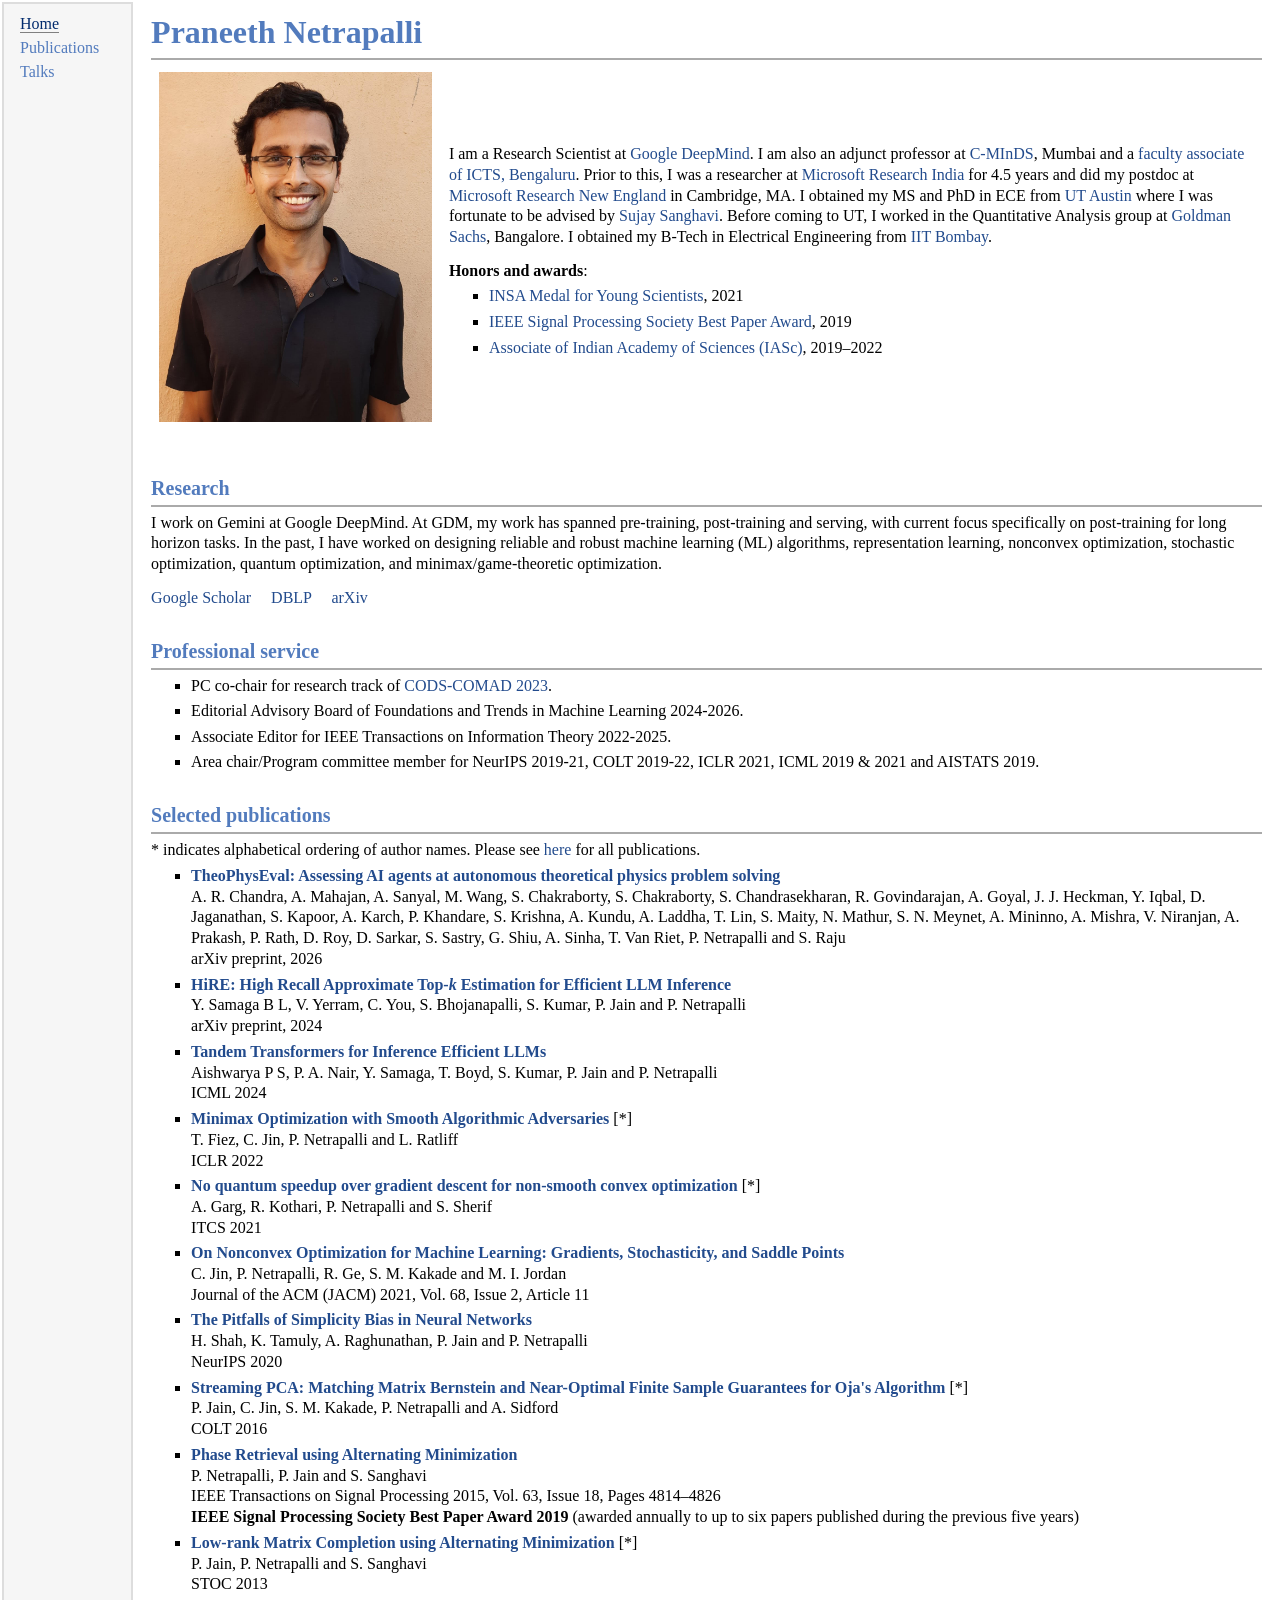
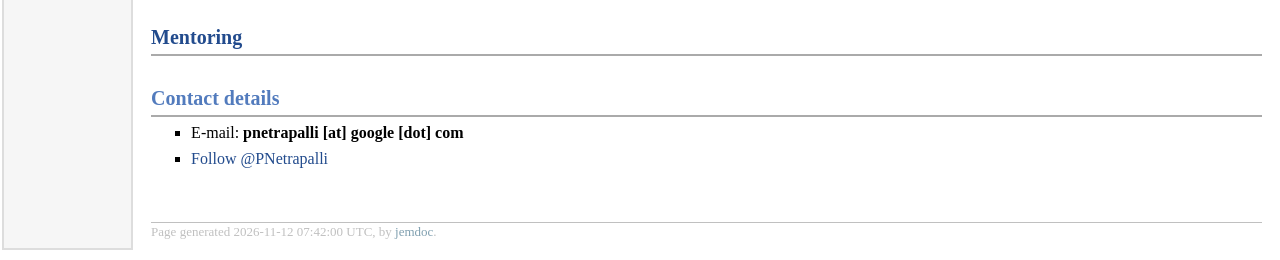
<file: index.html>
<!DOCTYPE html PUBLIC "-//W3C//DTD XHTML 1.1//EN"
  "http://www.w3.org/TR/xhtml11/DTD/xhtml11.dtd">
<html xmlns="http://www.w3.org/1999/xhtml" xml:lang="en">
<head>
<meta name="generator" content="jemdoc, see http://jemdoc.jaboc.net/" />
<meta http-equiv="Content-Type" content="text/html;charset=utf-8" />
<link rel="stylesheet" href="jemdoc.css" type="text/css" />
<title></title>
</head>
<body>
<table summary="Table for page layout." id="tlayout">
<tr valign="top">
<td id="layout-menu">
<div class="menu-item"><a href="index.html" class="current">Home</a></div>
<div class="menu-item"><a href="research.html">Publications</a></div>
<div class="menu-item"><a href="talks.html">Talks</a></div>
</td>
<td id="layout-content">
<h1>Praneeth Netrapalli</h1>
<table class="imgtable"><tr><td>
<a href="praneeth.png"><img src="praneeth.png" alt="" width="273px" height="350px" /></a>&nbsp;</td>
<td align="left"><p>I am a Research Scientist at <a href="https://deepmind.google/">Google DeepMind</a>. I am also an adjunct professor at <a href="https://www.minds.iitb.ac.in/people/visiting-faculty/dr-praneeth-netrapalli">C-MInDS</a>, Mumbai and a <a href="https://www.icts.res.in/people/praneeth-netrapalli">faculty associate of ICTS, Bengaluru</a>. Prior to this, I was a researcher at <a href="https://www.microsoft.com/en-us/research/lab/microsoft-research-india">Microsoft Research India</a> for 4.5 years and did my postdoc at <a href="https://www.microsoft.com/en-us/research/lab/microsoft-research-new-england">Microsoft Research New England</a> in Cambridge, MA. I obtained my MS and PhD in ECE from <a href="http://www.utexas.edu">UT Austin</a> where I was fortunate to be advised by <a href="http://users.ece.utexas.edu/~sanghavi/index.html">Sujay Sanghavi</a>. Before coming to UT, I worked in the Quantitative Analysis group at <a href="http://www.goldmansachs.com/index.html">Goldman Sachs</a>, Bangalore. I obtained my B-Tech in Electrical Engineering from <a href="http://www.iitb.ac.in">IIT Bombay</a>.</p>
<p><b>Honors and awards</b>: <br /></p>
<ul>
<li><p><a href="https://www.insaindia.res.in/pdf/GBM_oct_2021.pdf">INSA Medal for Young Scientists</a>, 2021</p>
</li>
<li><p><a href="https://signalprocessingsociety.org/publications-resources/ieee-signal-processing-society-best-paper-award">IEEE Signal Processing Society Best Paper Award</a>, 2019</p>
</li>
<li><p><a href="https://fellows.ias.ac.in/profile/v/AS2019011">Associate of Indian Academy of Sciences (IASc)</a>, 2019&ndash;2022</p>
</li>
</ul>
</td></tr></table>
<h2>Research</h2>
<p>I work on Gemini at Google DeepMind. At GDM, my work has spanned pre-training, post-training and serving, with current focus specifically on post-training for long horizon tasks. In the past, I have worked on designing reliable and robust machine learning (ML) algorithms, representation learning, nonconvex optimization, stochastic optimization, quantum optimization, and minimax/game-theoretic optimization.</p>
<p><a href="https://scholar.google.co.in/citations?user=mim8FQkAAAAJ&amp;hl=en&amp;oi=ao">Google Scholar</a>&nbsp;&nbsp;&nbsp;&nbsp;&nbsp;<a href="http://dblp.uni-trier.de/pers/hd/n/Netrapalli:Praneeth">DBLP</a>&nbsp;&nbsp;&nbsp;&nbsp;&nbsp;<a href="https://arxiv.org/find/all/1/au:+netrapalli%5fpraneeth/0/1/0/all/0/1">arXiv</a></p>
<h2>Professional service</h2>
<ul>
<li><p>PC co-chair for research track of <a href="https://ikdd.acm.org/cods-comad/2023/">CODS-COMAD 2023</a>.</p>
</li>
<li><p>Editorial Advisory Board of Foundations and Trends in Machine Learning 2024-2026.</p>
</li>
<li><p>Associate Editor for IEEE Transactions on Information Theory 2022-2025.</p>
</li>
<li><p>Area chair/Program committee member for NeurIPS 2019-21, COLT 2019-22, ICLR 2021, ICML 2019 &amp; 2021 and AISTATS 2019.</p>
</li>
</ul>
<h2>Selected publications</h2>
<p>* indicates alphabetical ordering of author names. Please see <a href="research.html">here</a> for all publications.</p>
<ul>
<li><p><a href="https://arxiv.org/abs/2610.16733"><b>TheoPhysEval: Assessing AI agents at autonomous theoretical physics problem solving</b></a> <br />
A. R. Chandra, A. Mahajan, A. Sanyal, M. Wang, S. Chakraborty, S. Chakraborty, S. Chandrasekharan, R. Govindarajan, A. Goyal, J. J. Heckman, Y. Iqbal, D. Jaganathan, S. Kapoor, A. Karch, P. Khandare, S. Krishna, A. Kundu, A. Laddha, T. Lin, S. Maity, N. Mathur, S. N. Meynet, A. Mininno, A. Mishra, V. Niranjan, A. Prakash, P. Rath, D. Roy, D. Sarkar, S. Sastry, G. Shiu, A. Sinha, T. Van Riet, P. Netrapalli and S. Raju <br />
arXiv preprint, 2026 <br /></p>
</li>
<li><p><a href="https://arxiv.org/abs/2402.09360"><b>HiRE: High Recall Approximate Top-<i>k</i> Estimation for Efficient LLM Inference</b></a> <br />
Y. Samaga B L, V. Yerram, C. You, S. Bhojanapalli, S. Kumar, P. Jain and P. Netrapalli <br />
arXiv preprint, 2024 <br /></p>
</li>
<li><p><a href="https://arxiv.org/abs/2402.08644"><b>Tandem Transformers for Inference Efficient LLMs</b></a> <br />
Aishwarya P S, P. A. Nair, Y. Samaga, T. Boyd, S. Kumar, P. Jain and P. Netrapalli <br />
ICML 2024 <br /></p>
</li>
<li><p><a href="https://arxiv.org/abs/2106.01488"><b>Minimax Optimization with Smooth Algorithmic Adversaries</b></a> [*] <br />
T. Fiez, C. Jin, P. Netrapalli and L. Ratliff <br />
ICLR 2022 <br /></p>
</li>
<li><p><a href="https://arxiv.org/abs/2010.01801"><b>No quantum speedup over gradient descent for non-smooth convex optimization</b></a> [*] <br />
A. Garg, R. Kothari, P. Netrapalli and S. Sherif <br />
ITCS 2021 <br /></p>
</li>
<li><p><a href="https://arxiv.org/abs/1902.04811"><b>On Nonconvex Optimization for Machine Learning: Gradients, Stochasticity, and Saddle Points</b></a> <br />
C. Jin, P. Netrapalli, R. Ge, S. M. Kakade and M. I. Jordan <br />
Journal of the ACM (JACM) 2021, Vol. 68, Issue 2, Article 11 <br /></p>
</li>
<li><p><a href="https://arxiv.org/abs/2006.07710"><b>The Pitfalls of Simplicity Bias in Neural Networks</b></a> <br />
H. Shah, K. Tamuly, A. Raghunathan, P. Jain and P. Netrapalli <br />
NeurIPS 2020 <br /></p>
</li>
<li><p><a href="https://arxiv.org/abs/1602.06929"><b>Streaming PCA: Matching Matrix Bernstein and Near-Optimal Finite Sample Guarantees for Oja's Algorithm</b></a> [*]<br />
P. Jain, C. Jin, S. M. Kakade, P. Netrapalli and A. Sidford <br />
COLT 2016 <br /></p>
</li>
<li><p><a href="http://arxiv.org/abs/1306.0160"><b>Phase Retrieval using Alternating Minimization</b></a> <br />
P. Netrapalli, P. Jain and S. Sanghavi <br />
IEEE Transactions on Signal Processing 2015, Vol. 63, Issue 18, Pages 4814&ndash;4826 <br />
<b>IEEE Signal Processing Society Best Paper Award 2019</b> (awarded annually to up to six papers published during the previous five years)<br /></p>
</li>
<li><p><a href="http://arxiv.org/abs/1212.0467"><b>Low-rank Matrix Completion using Alternating Minimization</b></a> [*]<br />
P. Jain, P. Netrapalli and S. Sanghavi <br />
STOC 2013 <br /></p>
</li>
</ul>
<h2><a href="mentoring.html">Mentoring</a></h2>
<h2>Contact details</h2>
<ul>
<li><p>E-mail: <b>pnetrapalli [at] google [dot] com</b> <br /></p>
</li>
<li><p><a href="https://twitter.com/PNetrapalli?ref_src=twsrc%5Etfw" class="twitter-follow-button" data-show-count="false">Follow @PNetrapalli</a><script async src="https://platform.twitter.com/widgets.js" charset="utf-8"></script></p>
</li>
</ul>
<div id="footer">
<div id="footer-text">
Page generated 2026-11-12 07:42:00 UTC, by <a href="http://jemdoc.jaboc.net/">jemdoc</a>.
</div>
</div>
</td>
</tr>
</table>
</body>
</html>
</file>
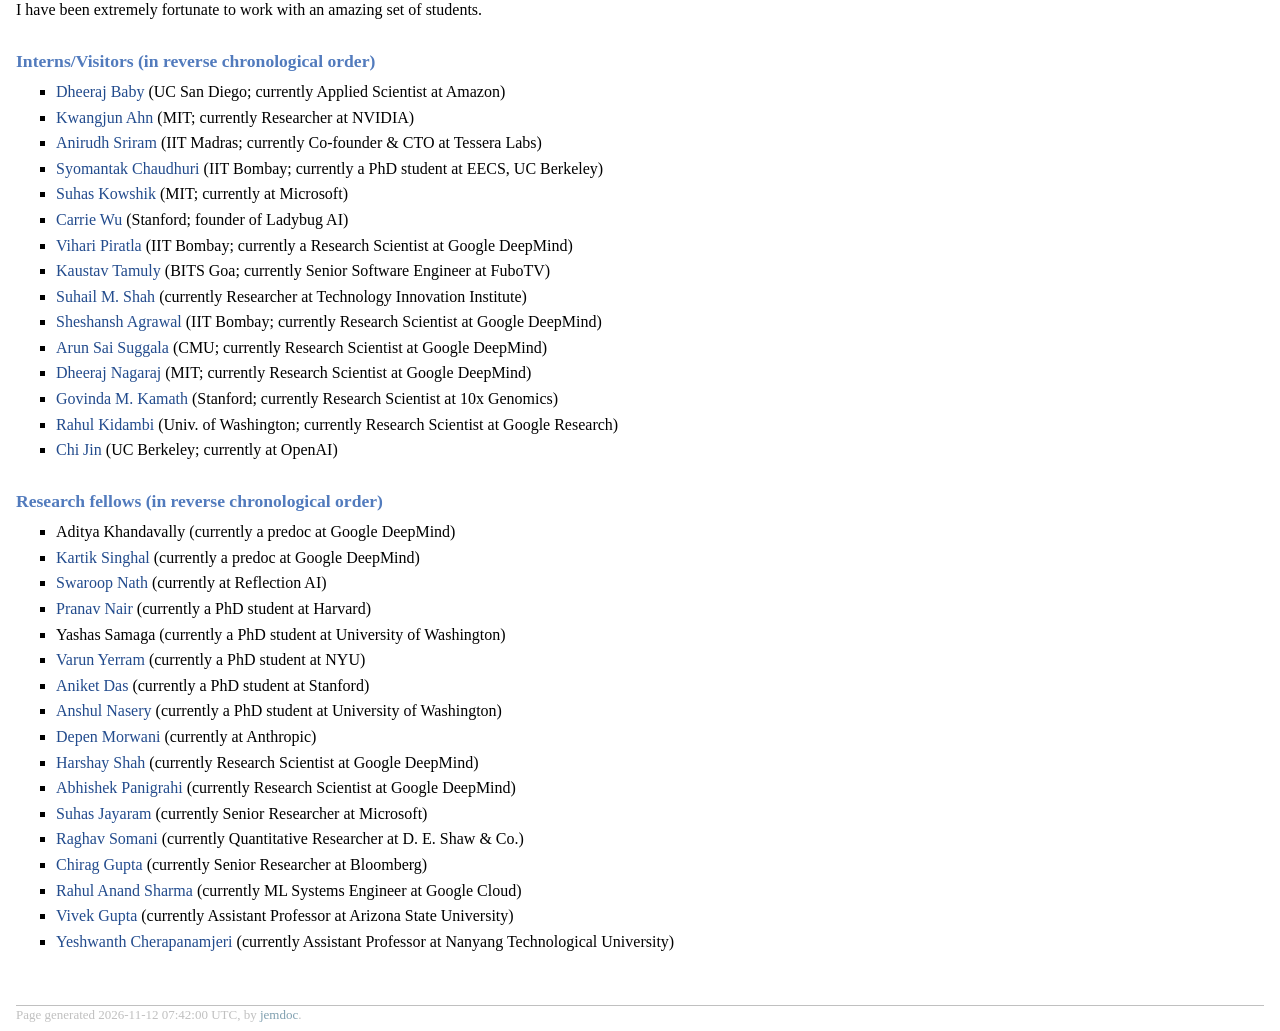
<file: mentoring.html>
<!DOCTYPE html PUBLIC "-//W3C//DTD XHTML 1.1//EN"
  "http://www.w3.org/TR/xhtml11/DTD/xhtml11.dtd">
<html xmlns="http://www.w3.org/1999/xhtml" xml:lang="en">
<head>
<meta name="generator" content="jemdoc, see http://jemdoc.jaboc.net/" />
<meta http-equiv="Content-Type" content="text/html;charset=utf-8" />
<link rel="stylesheet" href="jemdoc.css" type="text/css" />
<title></title>
</head>
<body>
<div id="layout-content">
<p>I have been extremely fortunate to work with an amazing set of students.</p>
<h3>Interns/Visitors (in reverse chronological order)</h3>
<ul>
<li><p><a href="https://dheeraj-b.github.io/home/">Dheeraj Baby</a> (UC San Diego; currently Applied Scientist at Amazon)</p>
</li>
<li><p><a href="https://scholar.google.com/citations?user=z94iNtgAAAAJ">Kwangjun Ahn</a> (MIT; currently Researcher at NVIDIA)</p>
</li>
<li><p><a href="https://anirudhsriram.github.io/">Anirudh Sriram</a> (IIT Madras; currently Co-founder &amp; CTO at Tessera Labs)</p>
</li>
<li><p><a href="https://sites.google.com/view/syomantak">Syomantak Chaudhuri</a> (IIT Bombay; currently a PhD student at EECS, UC Berkeley)</p>
</li>
<li><p><a href="https://lids.mit.edu/people/students/suhas-kowshik">Suhas Kowshik</a> (MIT; currently at Microsoft)</p>
</li>
<li><p><a href="https://www.ladybugaitech.com/">Carrie Wu</a> (Stanford; founder of Ladybug AI)</p>
</li>
<li><p><a href="https://vihari.github.io/">Vihari Piratla</a> (IIT Bombay; currently a Research Scientist at Google DeepMind)</p>
</li>
<li><p><a href="https://github.com/ktamuly">Kaustav Tamuly</a> (BITS Goa; currently Senior Software Engineer at FuboTV)</p>
</li>
<li><p><a href="https://sites.google.com/view/smshah/home">Suhail M. Shah</a> (currently Researcher at Technology Innovation Institute)</p>
</li>
<li><p><a href="https://sheshansh.com/">Sheshansh Agrawal</a> (IIT Bombay; currently Research Scientist at Google DeepMind)</p>
</li>
<li><p><a href="https://www.cs.cmu.edu/~asuggala/">Arun Sai Suggala</a> (CMU; currently Research Scientist at Google DeepMind)</p>
</li>
<li><p><a href="https://dheerajnagaraj.com/">Dheeraj Nagaraj</a> (MIT; currently Research Scientist at Google DeepMind)</p>
</li>
<li><p><a href="https://govinda-kamath.github.io/">Govinda M. Kamath</a> (Stanford; currently Research Scientist at 10x Genomics)</p>
</li>
<li><p><a href="https://rahulkidambi.github.io/">Rahul Kidambi</a> (Univ. of Washington; currently Research Scientist at Google Research)</p>
</li>
<li><p><a href="https://sites.google.com/view/cjin/home">Chi Jin</a> (UC Berkeley; currently at OpenAI)</p>
</li>
</ul>
<h3>Research fellows (in reverse chronological order)</h3>
<ul>
<li><p>Aditya Khandavally (currently a predoc at Google DeepMind)</p>
</li>
<li><p><a href="https://kksinghal.github.io/">Kartik Singhal</a> (currently a predoc at Google DeepMind)</p>
</li>
<li><p><a href="https://www.cse.iitb.ac.in/~swaroopnath/">Swaroop Nath</a> (currently at Reflection AI)</p>
</li>
<li><p><a href="https://pranavajitnair.github.io/">Pranav Nair</a> (currently a PhD student at Harvard)</p>
</li>
<li><p>Yashas Samaga (currently a PhD student at University of Washington)</p>
</li>
<li><p><a href="https://varun221.github.io/">Varun Yerram</a> (currently a PhD student at NYU)</p>
</li>
<li><p><a href="https://aniket1998.github.io/">Aniket Das</a> (currently a PhD student at Stanford)</p>
</li>
<li><p><a href="https://anshuln2.github.io/">Anshul Nasery</a> (currently a PhD student at University of Washington)</p>
</li>
<li><p><a href="https://depenm.github.io/">Depen Morwani</a> (currently at Anthropic)</p>
</li>
<li><p><a href="https://harshay.me/">Harshay Shah</a> (currently Research Scientist at Google DeepMind)</p>
</li>
<li><p><a href="https://abhishekpanigrahi1996.github.io/">Abhishek Panigrahi</a> (currently Research Scientist at Google DeepMind)</p>
</li>
<li><p><a href="https://suhasjs.github.io/">Suhas Jayaram</a> (currently Senior Researcher at Microsoft)</p>
</li>
<li><p><a href="https://raghavsomani.github.io/">Raghav Somani</a> (currently Quantitative Researcher at D. E. Shaw &amp; Co.)</p>
</li>
<li><p><a href="https://aigen.github.io/">Chirag Gupta</a> (currently Senior Researcher at Bloomberg)</p>
</li>
<li><p><a href="https://rahul-anand.github.io/">Rahul Anand Sharma</a> (currently ML Systems Engineer at Google Cloud)</p>
</li>
<li><p><a href="https://vgupta123.github.io/">Vivek Gupta</a> (currently Assistant Professor at Arizona State University)</p>
</li>
<li><p><a href="https://yeshwanth94.github.io/">Yeshwanth Cherapanamjeri</a> (currently Assistant Professor at Nanyang Technological University)</p>
</li>
</ul>
<div id="footer">
<div id="footer-text">
Page generated 2026-11-12 07:42:00 UTC, by <a href="http://jemdoc.jaboc.net/">jemdoc</a>.
</div>
</div>
</div>
</body>
</html>
</file>
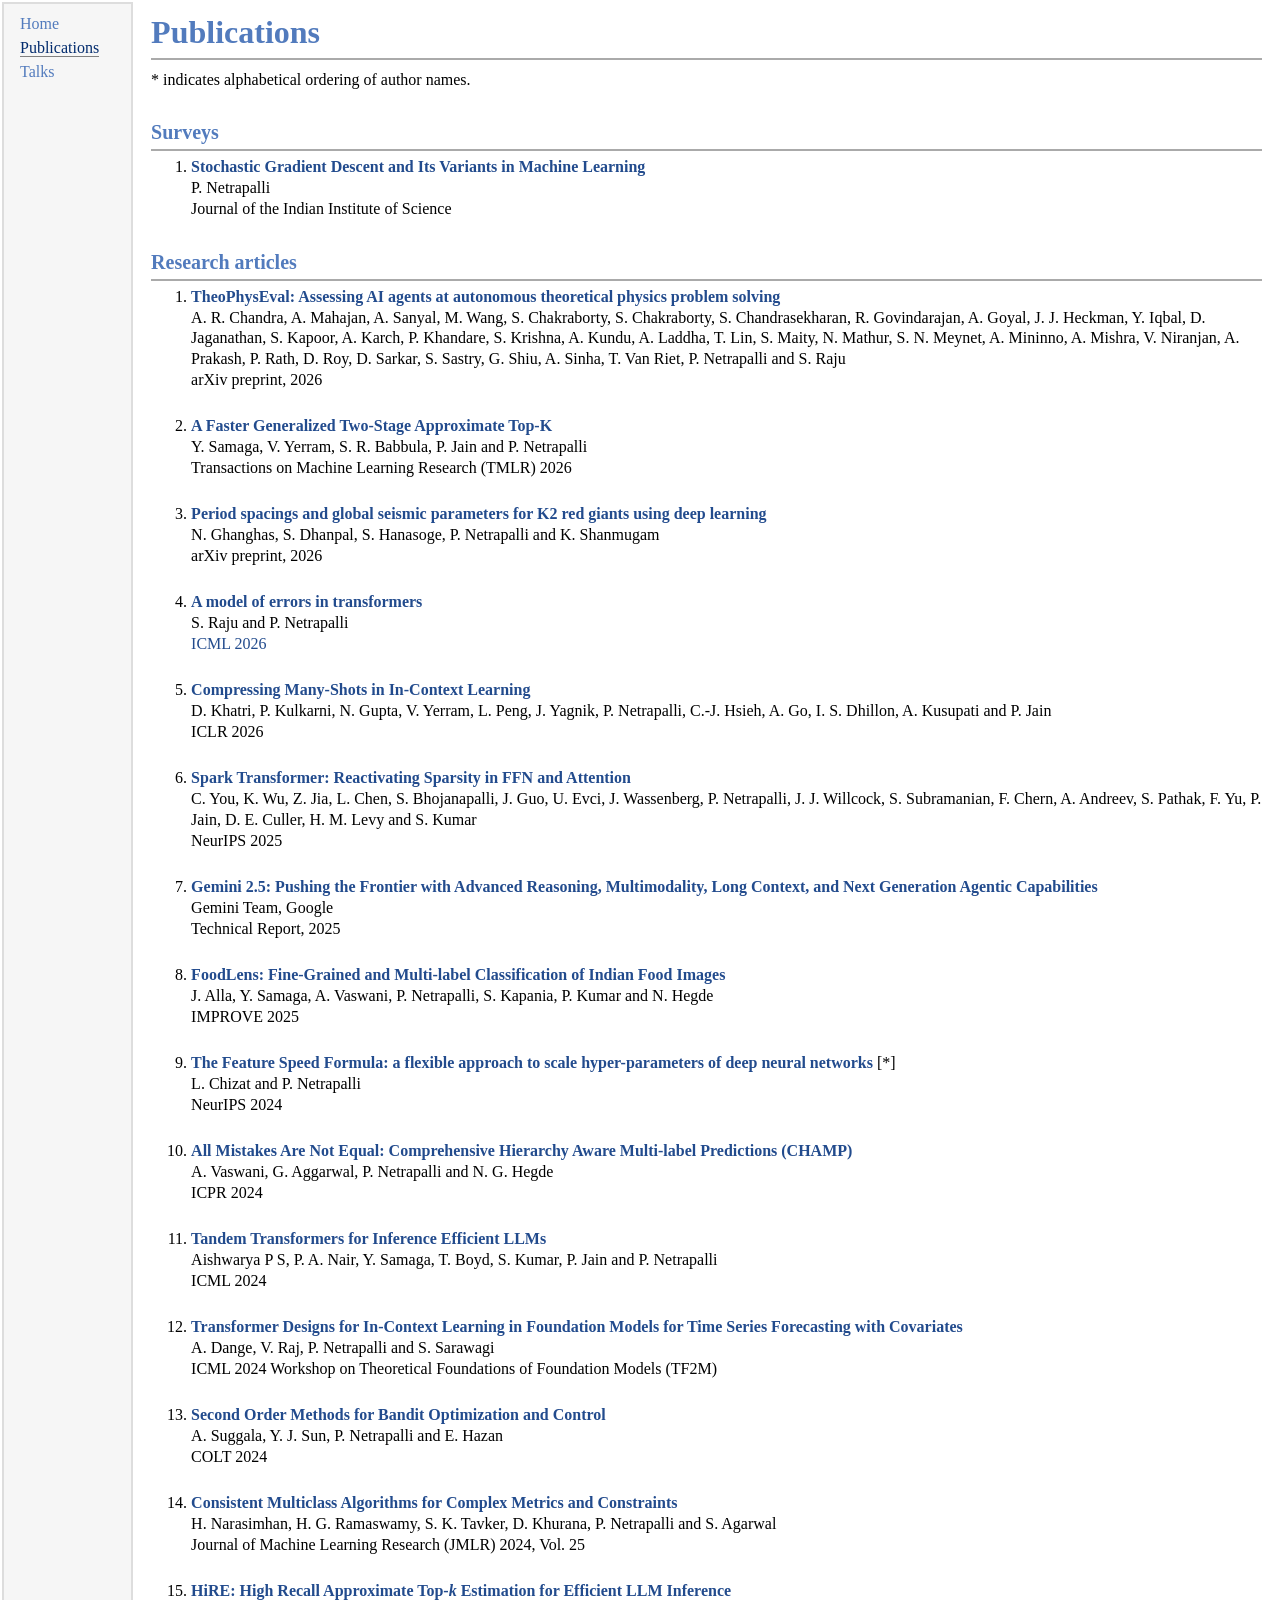
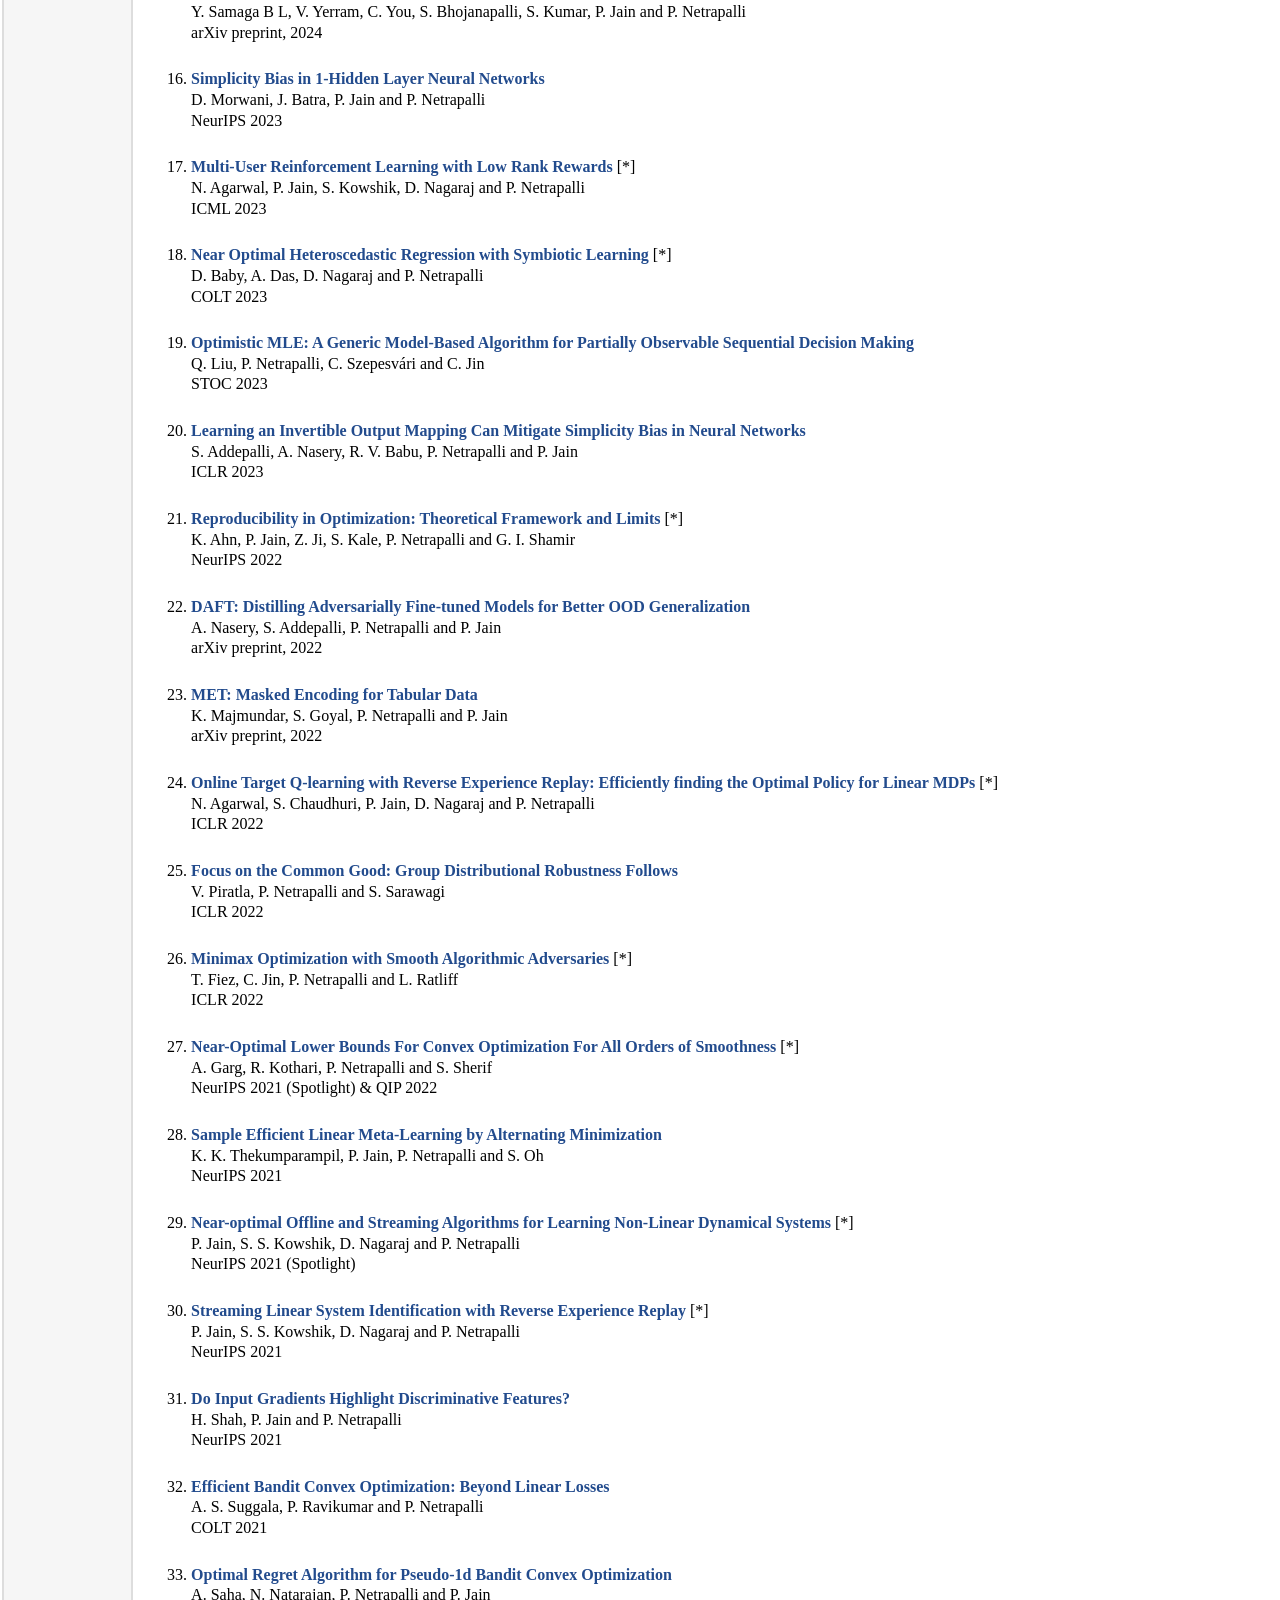
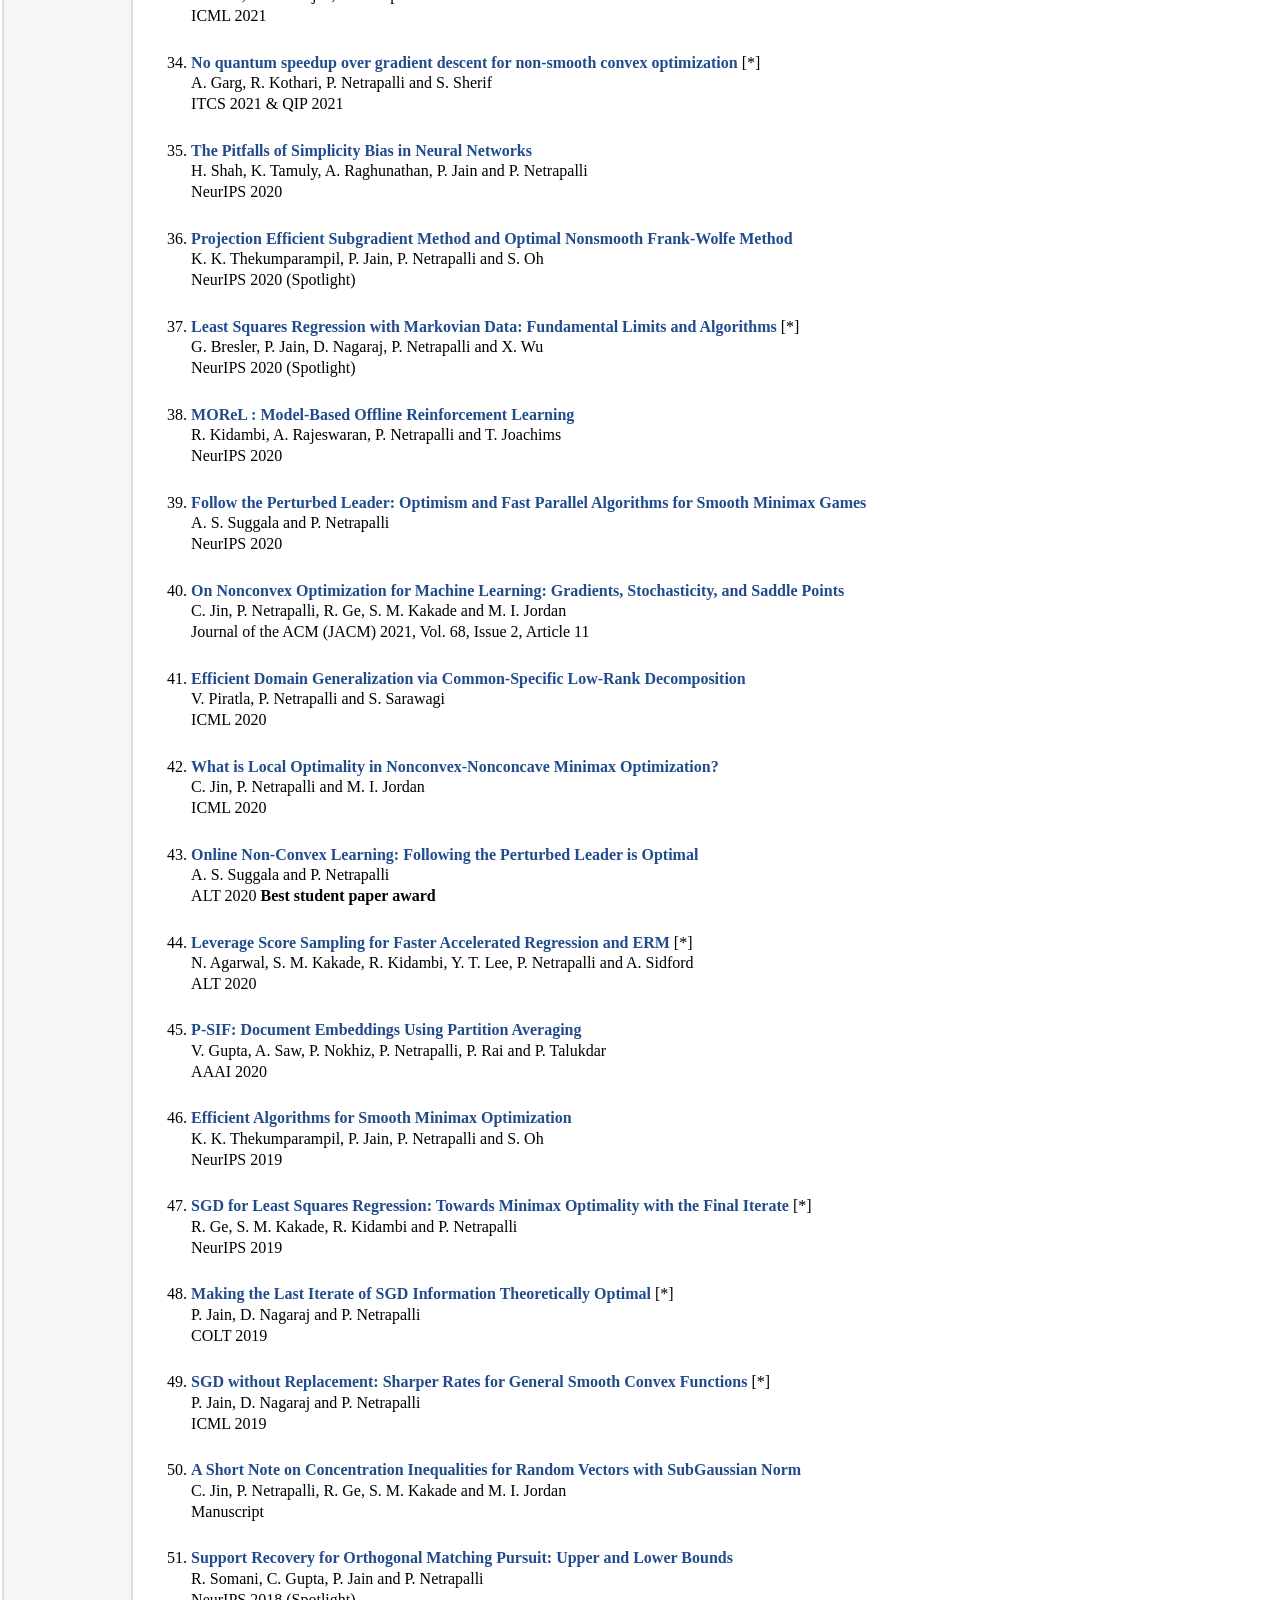
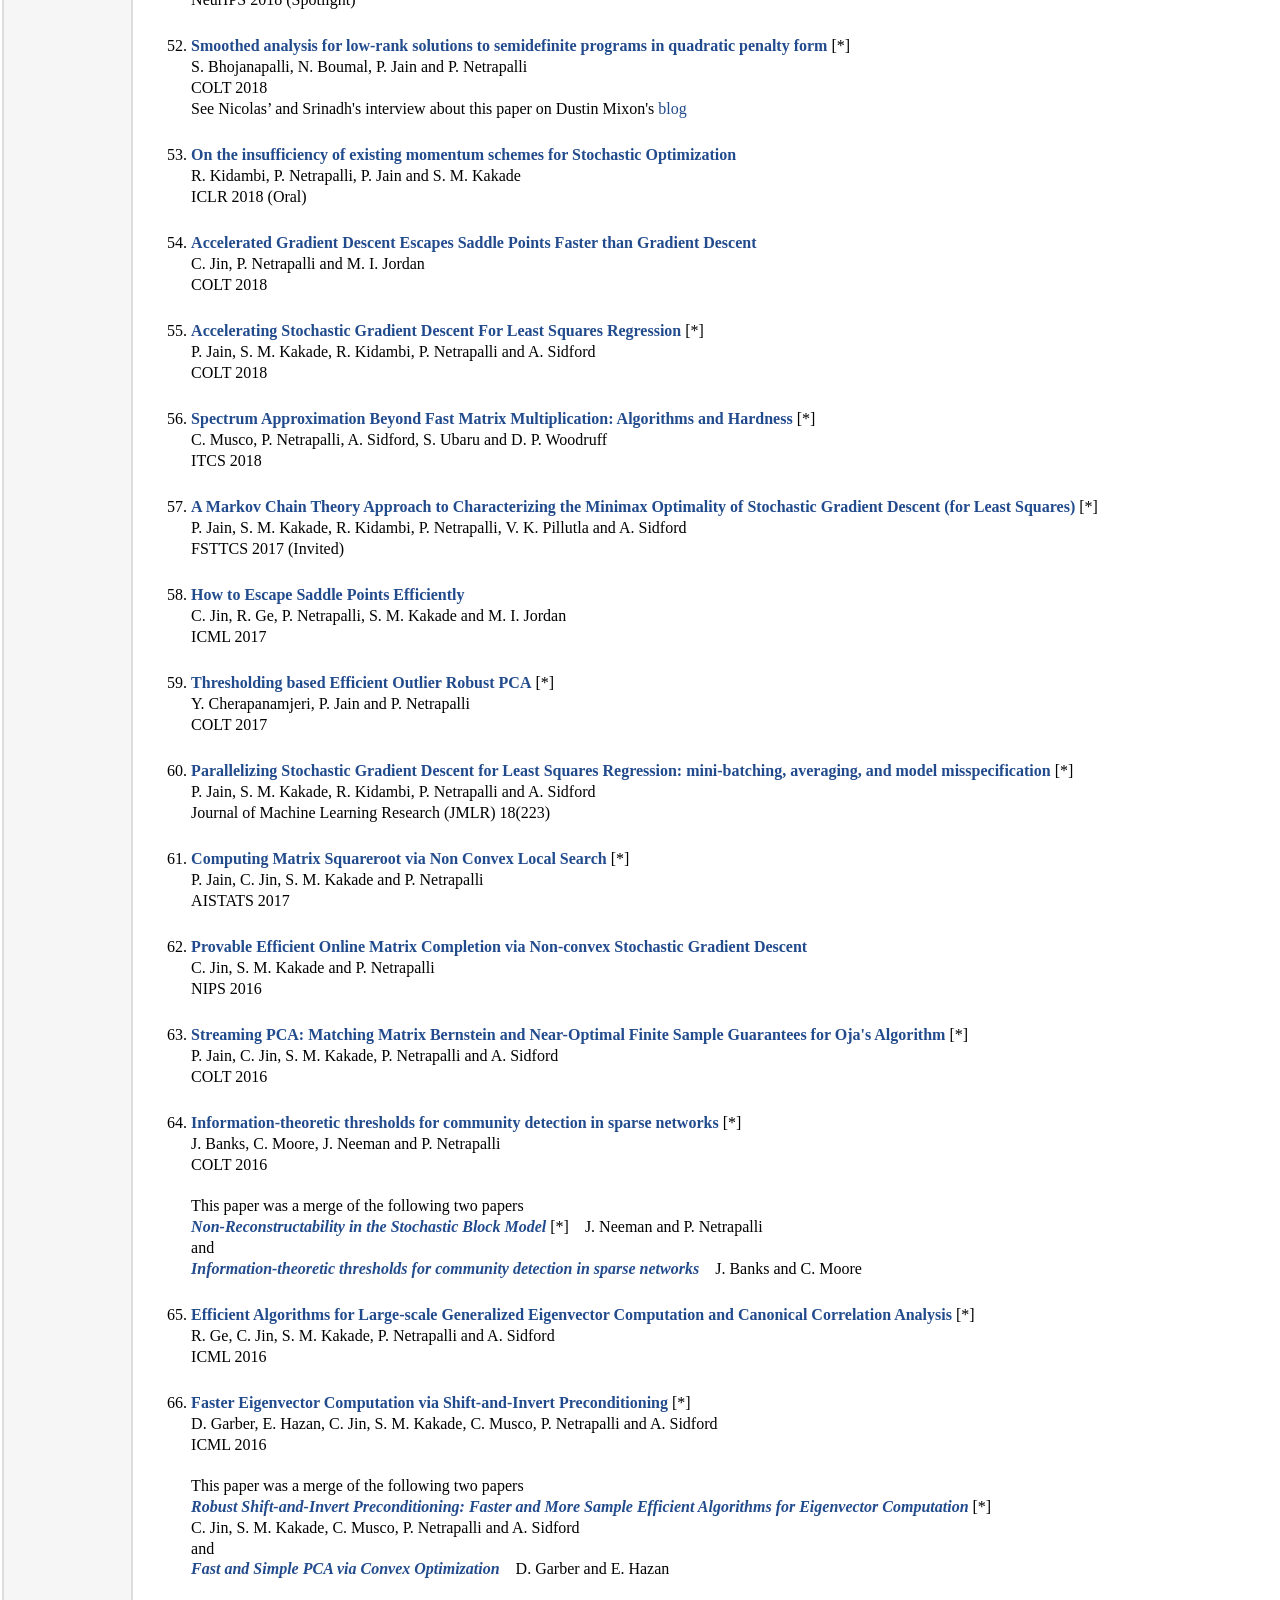
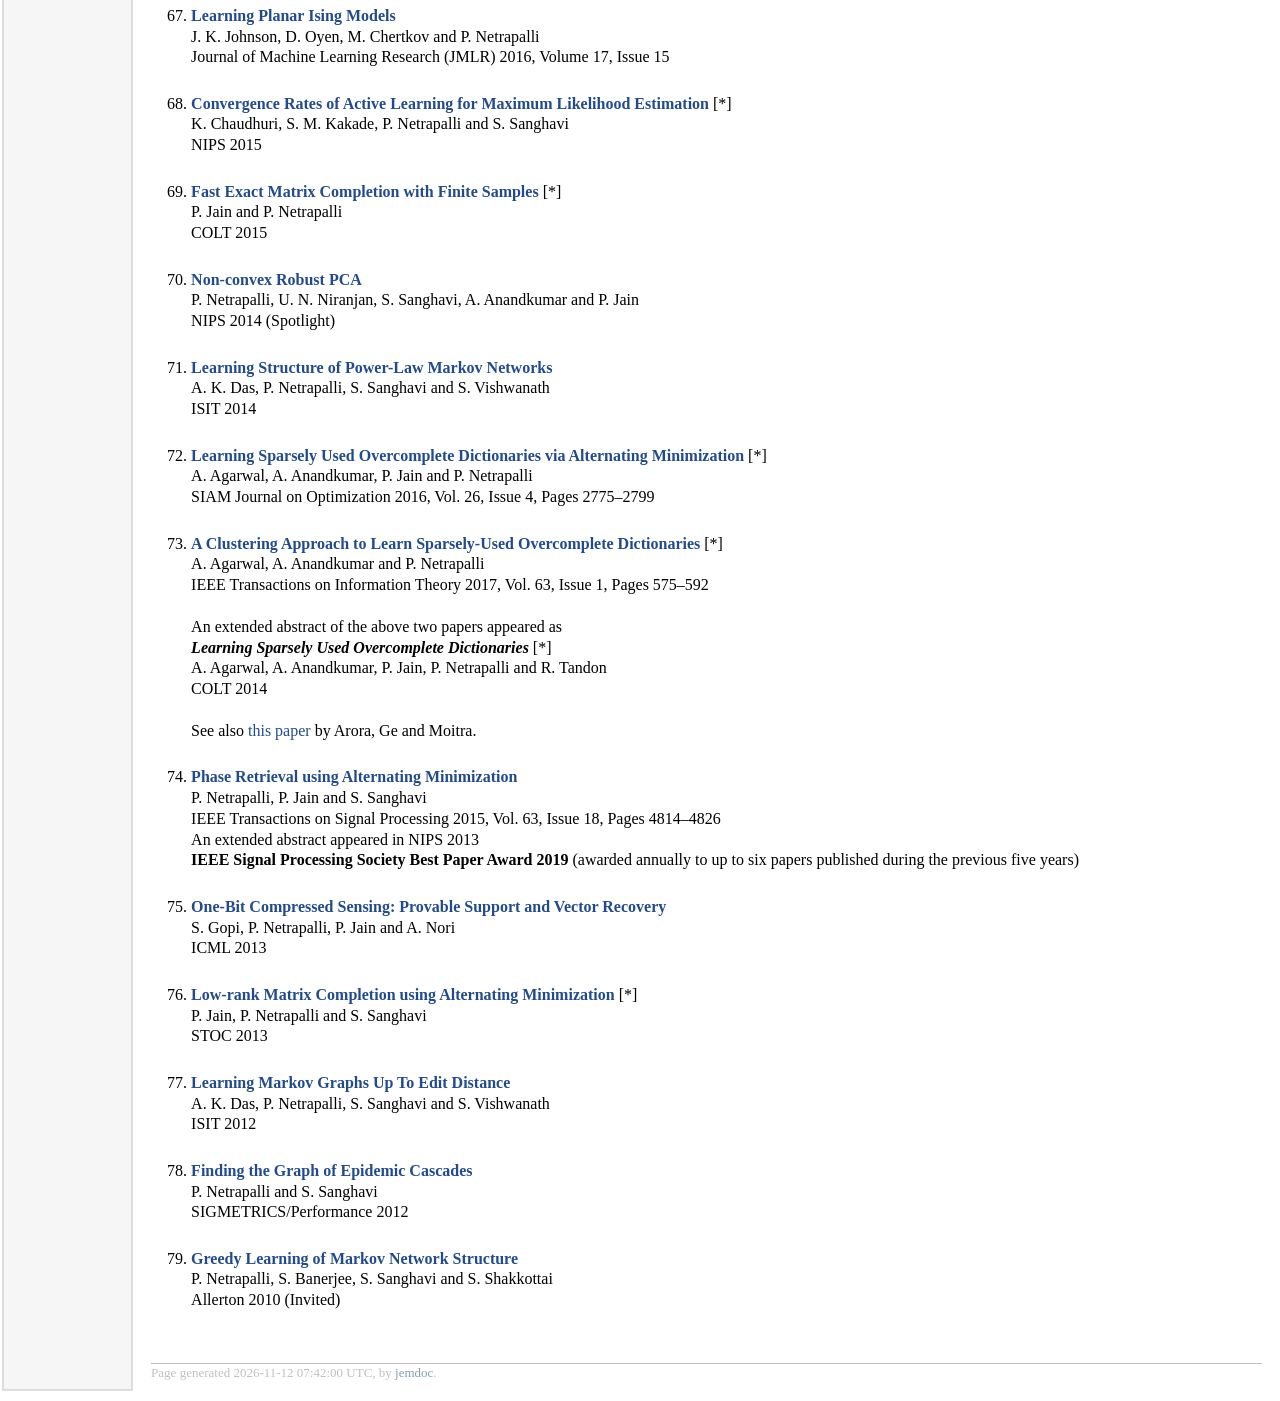
<file: research.html>
<!DOCTYPE html PUBLIC "-//W3C//DTD XHTML 1.1//EN"
  "http://www.w3.org/TR/xhtml11/DTD/xhtml11.dtd">
<html xmlns="http://www.w3.org/1999/xhtml" xml:lang="en">
<head>
<meta name="generator" content="jemdoc, see http://jemdoc.jaboc.net/" />
<meta http-equiv="Content-Type" content="text/html;charset=utf-8" />
<link rel="stylesheet" href="jemdoc.css" type="text/css" />
<title></title>
</head>
<body>
<table summary="Table for page layout." id="tlayout">
<tr valign="top">
<td id="layout-menu">
<div class="menu-item"><a href="index.html">Home</a></div>
<div class="menu-item"><a href="research.html" class="current">Publications</a></div>
<div class="menu-item"><a href="talks.html">Talks</a></div>
</td>
<td id="layout-content">
<h1>Publications</h1>
<p>* indicates alphabetical ordering of author names.</p>
<h2>Surveys</h2>
<ol>
<li><p><a href="https://link.springer.com/epdf/10.1007/s41745-019-0098-4?author_access_token=lfcovn9yHAsQbq2BkfUJ-_e4RwlQNchNByi7wbcMAY5wgnZ7yt_fgM6ZsWW21Ulbsu5pI5aGQIRm3xvpAyNwlfPRl7YCGGvsdjkkPjKJ_tUGLWP8iq1abIB6LIHrmWFbldY0rhWCSGNjUtWw0vsEQQ%3D%3D"><b>Stochastic Gradient Descent and Its Variants in Machine Learning</b></a> <br />
P. Netrapalli <br />
Journal of the Indian Institute of Science <br /></p>
</li>
</ol>
<h2>Research articles</h2>
<ol>
<li><p><a href="https://arxiv.org/abs/2610.16733"><b>TheoPhysEval: Assessing AI agents at autonomous theoretical physics problem solving</b></a> <br />
A. R. Chandra, A. Mahajan, A. Sanyal, M. Wang, S. Chakraborty, S. Chakraborty, S. Chandrasekharan, R. Govindarajan, A. Goyal, J. J. Heckman, Y. Iqbal, D. Jaganathan, S. Kapoor, A. Karch, P. Khandare, S. Krishna, A. Kundu, A. Laddha, T. Lin, S. Maity, N. Mathur, S. N. Meynet, A. Mininno, A. Mishra, V. Niranjan, A. Prakash, P. Rath, D. Roy, D. Sarkar, S. Sastry, G. Shiu, A. Sinha, T. Van Riet, P. Netrapalli and S. Raju <br />
arXiv preprint, 2026 <br />
<br /></p>
</li>
<li><p><a href="https://arxiv.org/abs/2506.04165"><b>A Faster Generalized Two-Stage Approximate Top-K</b></a> <br />
Y. Samaga, V. Yerram, S. R. Babbula, P. Jain and P. Netrapalli <br />
Transactions on Machine Learning Research (TMLR) 2026 <br />
<br /></p>
</li>
<li><p><a href="https://arxiv.org/abs/2605.08051"><b>Period spacings and global seismic parameters for K2 red giants using deep learning</b></a> <br />
N. Ghanghas, S. Dhanpal, S. Hanasoge, P. Netrapalli and K. Shanmugam <br />
arXiv preprint, 2026 <br />
<br /></p>
</li>
<li><p><a href="https://arxiv.org/abs/2601.14175"><b>A model of errors in transformers</b></a> <br />
S. Raju and P. Netrapalli <br />
<a href="https://icml.cc/virtual/2026/poster/62552">ICML 2026</a> <br />
<br /></p>
</li>
<li><p><a href="https://arxiv.org/abs/2510.16092"><b>Compressing Many-Shots in In-Context Learning</b></a> <br />
D. Khatri, P. Kulkarni, N. Gupta, V. Yerram, L. Peng, J. Yagnik, P. Netrapalli, C.-J. Hsieh, A. Go, I. S. Dhillon, A. Kusupati and P. Jain <br />
ICLR 2026 <br />
<br /></p>
</li>
<li><p><a href="https://arxiv.org/abs/2506.06644"><b>Spark Transformer: Reactivating Sparsity in FFN and Attention</b></a> <br />
C. You, K. Wu, Z. Jia, L. Chen, S. Bhojanapalli, J. Guo, U. Evci, J. Wassenberg, P. Netrapalli, J. J. Willcock, S. Subramanian, F. Chern, A. Andreev, S. Pathak, F. Yu, P. Jain, D. E. Culler, H. M. Levy and S. Kumar <br />
NeurIPS 2025 <br />
<br /></p>
</li>
<li><p><a href="https://arxiv.org/abs/2507.06261"><b>Gemini 2.5: Pushing the Frontier with Advanced Reasoning, Multimodality, Long Context, and Next Generation Agentic Capabilities</b></a> <br />
Gemini Team, Google <br />
Technical Report, 2025 <br />
<br /></p>
</li>
<li><p><a href="https://research.google/pubs/foodlens-fine-grained-and-multi-label-classification-ofindian-food-images/"><b>FoodLens: Fine-Grained and Multi-label Classification of Indian Food Images</b></a> <br />
J. Alla, Y. Samaga, A. Vaswani, P. Netrapalli, S. Kapania, P. Kumar and N. Hegde <br />
IMPROVE 2025 <br />
<br /></p>
</li>
<li><p><a href="https://arxiv.org/abs/2311.18718"><b>The Feature Speed Formula: a flexible approach to scale hyper-parameters of deep neural networks</b></a> [*] <br />
L. Chizat and P. Netrapalli <br />
NeurIPS 2024 <br />
<br /></p>
</li>
<li><p><a href="https://arxiv.org/abs/2206.08653"><b>All Mistakes Are Not Equal: Comprehensive Hierarchy Aware Multi-label Predictions (CHAMP)</b></a> <br />
A. Vaswani, G. Aggarwal, P. Netrapalli and N. G. Hegde <br />
ICPR 2024 <br />
<br /></p>
</li>
<li><p><a href="https://arxiv.org/abs/2402.08644"><b>Tandem Transformers for Inference Efficient LLMs</b></a> <br />
Aishwarya P S, P. A. Nair, Y. Samaga, T. Boyd, S. Kumar, P. Jain and P. Netrapalli <br />
ICML 2024 <br />
<br /></p>
</li>
<li><p><a href="https://openreview.net/forum?id=cEMQhGJfcP"><b>Transformer Designs for In-Context Learning in Foundation Models for Time Series Forecasting with Covariates</b></a> <br />
A. Dange, V. Raj, P. Netrapalli and S. Sarawagi <br />
ICML 2024 Workshop on Theoretical Foundations of Foundation Models (TF2M) <br />
<br /></p>
</li>
<li><p><a href="https://arxiv.org/abs/2402.08929"><b>Second Order Methods for Bandit Optimization and Control</b></a> <br />
A. Suggala, Y. J. Sun, P. Netrapalli and E. Hazan <br />
COLT 2024 <br />
<br /></p>
</li>
<li><p><a href="https://arxiv.org/abs/2210.09695"><b>Consistent Multiclass Algorithms for Complex Metrics and Constraints</b></a> <br />
H. Narasimhan, H. G. Ramaswamy, S. K. Tavker, D. Khurana, P. Netrapalli and S. Agarwal <br />
Journal of Machine Learning Research (JMLR) 2024, Vol. 25 <br />
<br /></p>
</li>
<li><p><a href="https://arxiv.org/abs/2402.09360"><b>HiRE: High Recall Approximate Top-<i>k</i> Estimation for Efficient LLM Inference</b></a> <br />
Y. Samaga B L, V. Yerram, C. You, S. Bhojanapalli, S. Kumar, P. Jain and P. Netrapalli <br />
arXiv preprint, 2024 <br />
<br /></p>
</li>
<li><p><a href="https://arxiv.org/abs/2302.00457"><b>Simplicity Bias in 1-Hidden Layer Neural Networks</b></a> <br />
D. Morwani, J. Batra, P. Jain and P. Netrapalli <br />
NeurIPS 2023 <br />
<br /></p>
</li>
<li><p><a href="https://arxiv.org/abs/2210.05355"><b>Multi-User Reinforcement Learning with Low Rank Rewards</b></a> [*] <br />
N. Agarwal, P. Jain, S. Kowshik, D. Nagaraj and P. Netrapalli <br />
ICML 2023 <br />
<br /></p>
</li>
<li><p><a href="https://arxiv.org/abs/2306.14288"><b>Near Optimal Heteroscedastic Regression with Symbiotic Learning</b></a> [*] <br />
D. Baby, A. Das, D. Nagaraj and P. Netrapalli <br />
COLT 2023 <br />
<br /></p>
</li>
<li><p><a href="https://arxiv.org/abs/2209.14997"><b>Optimistic MLE: A Generic Model-Based Algorithm for Partially Observable Sequential Decision Making</b></a> <br />
Q. Liu, P. Netrapalli, C. Szepesv&aacute;ri and C. Jin <br />
STOC 2023 <br />
<br /></p>
</li>
<li><p><a href="https://arxiv.org/abs/2210.01360"><b>Learning an Invertible Output Mapping Can Mitigate Simplicity Bias in Neural Networks</b></a> <br />
S. Addepalli, A. Nasery, R. V. Babu, P. Netrapalli and P. Jain <br />
ICLR 2023 <br />
<br /></p>
</li>
<li><p><a href="https://arxiv.org/abs/2202.04598"><b>Reproducibility in Optimization: Theoretical Framework and Limits</b></a> [*] <br />
K. Ahn, P. Jain, Z. Ji, S. Kale, P. Netrapalli and G. I. Shamir <br />
NeurIPS 2022 <br />
<br /></p>
</li>
<li><p><a href="https://arxiv.org/abs/2208.09139"><b>DAFT: Distilling Adversarially Fine-tuned Models for Better OOD Generalization</b></a> <br />
A. Nasery, S. Addepalli, P. Netrapalli and P. Jain <br />
arXiv preprint, 2022 <br />
<br /></p>
</li>
<li><p><a href="https://arxiv.org/abs/2206.08564"><b>MET: Masked Encoding for Tabular Data</b></a> <br />
K. Majmundar, S. Goyal, P. Netrapalli and P. Jain <br />
arXiv preprint, 2022 <br />
<br /></p>
</li>
<li><p><a href="https://arxiv.org/abs/2110.08440"><b>Online Target Q-learning with Reverse Experience Replay: Efficiently finding the Optimal Policy for Linear MDPs
</b></a> [*] <br />
N. Agarwal, S. Chaudhuri, P. Jain, D. Nagaraj and P. Netrapalli <br />
ICLR 2022 <br />
<br /></p>
</li>
<li><p><a href="https://arxiv.org/abs/2110.02619"><b>Focus on the Common Good: Group Distributional Robustness Follows</b></a> <br />
V. Piratla, P. Netrapalli and S. Sarawagi <br />
ICLR 2022 <br />
<br /></p>
</li>
<li><p><a href="https://arxiv.org/abs/2106.01488"><b>Minimax Optimization with Smooth Algorithmic Adversaries</b></a> [*] <br />
T. Fiez, C. Jin, P. Netrapalli and L. Ratliff <br />
ICLR 2022 <br />
<br /></p>
</li>
<li><p><a href="https://arxiv.org/abs/2112.01118"><b>Near-Optimal Lower Bounds For Convex Optimization For All Orders of Smoothness</b></a> [*] <br />
A. Garg, R. Kothari, P. Netrapalli and S. Sherif <br />
NeurIPS 2021 (Spotlight) & QIP 2022 <br />
<br /></p>
</li>
<li><p><a href="https://arxiv.org/abs/2105.08306"><b>Sample Efficient Linear Meta-Learning by Alternating Minimization</b></a> <br />
K. K. Thekumparampil, P. Jain, P. Netrapalli and S. Oh <br />
NeurIPS 2021 <br />
<br /></p>
</li>
<li><p><a href="https://arxiv.org/abs/2105.11558"><b>Near-optimal Offline and Streaming Algorithms for Learning Non-Linear Dynamical Systems</b></a> [*] <br />
P. Jain, S. S. Kowshik, D. Nagaraj and P. Netrapalli <br />
NeurIPS 2021 (Spotlight) <br />
<br /></p>
</li>
<li><p><a href="https://arxiv.org/abs/2103.05896"><b>Streaming Linear System Identification with Reverse Experience Replay</b></a> [*] <br />
P. Jain, S. S. Kowshik, D. Nagaraj and P. Netrapalli <br />
NeurIPS 2021 <br />
<br /></p>
</li>
<li><p><a href="https://arxiv.org/abs/2102.12781"><b>Do Input Gradients Highlight Discriminative Features?</b></a> <br />
H. Shah, P. Jain and P. Netrapalli <br />
NeurIPS 2021 <br />
<br /></p>
</li>
<li><p><a href="https://proceedings.mlr.press/v134/suggala21a/suggala21a.pdf"><b>Efficient Bandit Convex Optimization: Beyond Linear Losses</b></a> <br />
A. S. Suggala, P. Ravikumar and P. Netrapalli <br />
COLT 2021 <br />
<br /></p>
</li>
<li><p><a href="https://arxiv.org/abs/2102.07387"><b>Optimal Regret Algorithm for Pseudo-1d Bandit Convex Optimization</b></a> <br />
A. Saha, N. Natarajan, P. Netrapalli and P. Jain <br />
ICML 2021 <br />
<br /></p>
</li>
<li><p><a href="https://arxiv.org/abs/2010.01801"><b>No quantum speedup over gradient descent for non-smooth convex optimization</b></a> [*] <br />
A. Garg, R. Kothari, P. Netrapalli and S. Sherif <br />
ITCS 2021 & QIP 2021 <br />
<br /></p>
</li>
<li><p><a href="https://arxiv.org/abs/2006.07710"><b>The Pitfalls of Simplicity Bias in Neural Networks</b></a> <br />
H. Shah, K. Tamuly, A. Raghunathan, P. Jain and P. Netrapalli <br />
NeurIPS 2020 <br />
<br /></p>
</li>
<li><p><a href="https://arxiv.org/abs/2010.01848"><b>Projection Efficient Subgradient Method and Optimal Nonsmooth Frank-Wolfe Method</b></a> <br />
K. K. Thekumparampil, P. Jain, P. Netrapalli and S. Oh <br />
NeurIPS 2020 (Spotlight) <br />
<br /></p>
</li>
<li><p><a href="https://arxiv.org/abs/2006.08916"><b>Least Squares Regression with Markovian Data: Fundamental Limits and Algorithms</b></a> [*]<br />
G. Bresler, P. Jain, D. Nagaraj, P. Netrapalli and X. Wu <br />
NeurIPS 2020 (Spotlight) <br />
<br /></p>
</li>
<li><p><a href="https://arxiv.org/abs/2005.05951"><b>MOReL : Model-Based Offline Reinforcement Learning</b></a> <br />
R. Kidambi, A. Rajeswaran, P. Netrapalli and T. Joachims <br />
NeurIPS 2020 <br />
<br /></p>
</li>
<li><p><a href="https://arxiv.org/abs/2006.07541"><b>Follow the Perturbed Leader: Optimism and Fast Parallel Algorithms for Smooth Minimax Games</b></a> <br />
A. S. Suggala and P. Netrapalli <br />
NeurIPS 2020 <br />
<br /></p>
</li>
<li><p><a href="https://arxiv.org/abs/1902.04811"><b>On Nonconvex Optimization for Machine Learning: Gradients, Stochasticity, and Saddle Points</b></a> <br />
C. Jin, P. Netrapalli, R. Ge, S. M. Kakade and M. I. Jordan <br />
Journal of the ACM (JACM) 2021, Vol. 68, Issue 2, Article 11 <br />
<br /></p>
</li>
<li><p><a href="https://arxiv.org/abs/2003.12815"><b>Efficient Domain Generalization via Common-Specific Low-Rank Decomposition</b></a> <br />
V. Piratla, P. Netrapalli and S. Sarawagi <br />
ICML 2020 <br />
<br /></p>
</li>
<li><p><a href="https://arxiv.org/abs/1902.00618"><b>What is Local Optimality in Nonconvex-Nonconcave Minimax Optimization?</b></a> <br />
C. Jin, P. Netrapalli and M. I. Jordan <br />
ICML 2020 <br />
<br /></p>
</li>
<li><p><a href="https://arxiv.org/abs/1903.08110"><b>Online Non-Convex Learning: Following the Perturbed Leader is Optimal</b></a> <br />
A. S. Suggala and P. Netrapalli <br />
ALT 2020  <b>Best student paper award</b> <br />
<br /></p>
</li>
<li><p><a href="https://arxiv.org/abs/1711.08426"><b>Leverage Score Sampling for Faster Accelerated Regression and ERM</b></a> [*]<br />
N. Agarwal, S. M. Kakade, R. Kidambi, Y. T. Lee, P. Netrapalli and A. Sidford <br />
ALT 2020 <br />
<br /></p>
</li>
<li><p><a href="https://arxiv.org/abs/2005.09069"><b>P-SIF: Document Embeddings Using Partition Averaging</b></a> <br />
V. Gupta, A. Saw, P. Nokhiz, P. Netrapalli, P. Rai and P. Talukdar <br />
AAAI 2020 <br />
<br /></p>
</li>
<li><p><a href="https://arxiv.org/abs/1907.01543"><b>Efficient Algorithms for Smooth Minimax Optimization</b></a> <br />
K. K. Thekumparampil, P. Jain, P. Netrapalli and S. Oh <br />
NeurIPS 2019 <br />
<br /></p>
</li>
<li><p><a href="https://arxiv.org/abs/1904.12838"><b>SGD for Least Squares Regression: Towards Minimax Optimality with the Final Iterate</b></a> [*]<br />
R. Ge, S. M. Kakade, R. Kidambi and P. Netrapalli <br />
NeurIPS 2019 <br />
<br /></p>
</li>
<li><p><a href="https://arxiv.org/abs/1904.12443"><b>Making the Last Iterate of SGD Information Theoretically Optimal</b></a> [*]<br />
P. Jain, D. Nagaraj and P. Netrapalli <br />
COLT 2019 <br />
<br /></p>
</li>
<li><p><a href="https://arxiv.org/abs/1903.01463"><b>SGD without Replacement: Sharper Rates for General Smooth Convex Functions</b></a> [*]<br />
P. Jain, D. Nagaraj and P. Netrapalli <br />
ICML 2019 <br />
<br /></p>
</li>
<li><p><a href="https://arxiv.org/abs/1902.03736"><b>A Short Note on Concentration Inequalities for Random Vectors with SubGaussian Norm</b></a> <br />
C. Jin, P. Netrapalli, R. Ge, S. M. Kakade and M. I. Jordan <br />
Manuscript <br />
<br /></p>
</li>
<li><p><a href="https://papers.nips.cc/paper/8279-support-recovery-for-orthogonal-matching-pursuit-upper-and-lower-bounds"><b>Support Recovery for Orthogonal Matching Pursuit: Upper and Lower Bounds</b></a> <br />
R. Somani, C. Gupta, P. Jain and P. Netrapalli <br />
NeurIPS 2018 (Spotlight) <br />
<br /></p>
</li>
<li><p><a href="https://arxiv.org/abs/1803.00186"><b>Smoothed analysis for low-rank solutions to semidefinite programs in quadratic penalty form</b></a> [*]<br />
S. Bhojanapalli, N. Boumal, P. Jain and P. Netrapalli <br />
COLT 2018 <br />
See Nicolas&rsquo; and Srinadh's interview about this paper on Dustin Mixon's <a href="https://dustingmixon.wordpress.com/2018/03/19/smoothed-analysis-for-low-rank-solutions-to-semidefinite-programs-in-quadratic-penalty-form/">blog</a> <br />
<br /></p>
</li>
<li><p><a href="https://arxiv.org/abs/1803.05591"><b>On the insufficiency of existing momentum schemes for Stochastic Optimization</b></a> <br />
R. Kidambi, P. Netrapalli, P. Jain and S. M. Kakade <br />
ICLR 2018 (Oral) <br />
<br /></p>
</li>
<li><p><a href="https://arxiv.org/abs/1711.10456"><b>Accelerated Gradient Descent Escapes Saddle Points Faster than Gradient Descent</b></a> <br />
C. Jin, P. Netrapalli and M. I. Jordan <br />
COLT 2018 <br />
<br /></p>
</li>
<li><p><a href="https://arxiv.org/abs/1704.08227"><b>Accelerating Stochastic Gradient Descent For Least Squares Regression</b></a> [*]<br />
P. Jain, S. M. Kakade, R. Kidambi, P. Netrapalli and A. Sidford <br />
COLT 2018 <br />
<br /></p>
</li>
<li><p><a href="https://arxiv.org/abs/1704.04163"><b>Spectrum Approximation Beyond Fast Matrix Multiplication: Algorithms and Hardness</b></a> [*]<br />
C. Musco, P. Netrapalli, A. Sidford, S. Ubaru and D. P. Woodruff <br />
ITCS 2018 <br />
<br /></p>
</li>
<li><p><a href="https://arxiv.org/abs/1710.09430"><b>A Markov Chain Theory Approach to Characterizing the Minimax Optimality of Stochastic Gradient Descent (for Least Squares)</b></a> [*]<br />
P. Jain, S. M. Kakade, R. Kidambi, P. Netrapalli, V. K. Pillutla and A. Sidford <br />
FSTTCS 2017 (Invited) <br />
<br /></p>
</li>
<li><p><a href="https://arxiv.org/abs/1703.00887"><b> How to Escape Saddle Points Efficiently</b></a> <br />
C. Jin, R. Ge, P. Netrapalli, S. M. Kakade and M. I. Jordan <br />
ICML 2017 <br />
<br /></p>
</li>
<li><p><a href="https://arxiv.org/abs/1702.05571"><b> Thresholding based Efficient Outlier Robust PCA</b></a> [*]<br />
Y. Cherapanamjeri, P. Jain and P. Netrapalli <br />
COLT 2017 <br />
<br /></p>
</li>
<li><p><a href="https://arxiv.org/abs/1610.03774"><b>Parallelizing Stochastic Gradient Descent for Least Squares Regression: mini-batching, averaging, and model misspecification</b></a> [*]<br />
P. Jain, S. M. Kakade, R. Kidambi, P. Netrapalli and A. Sidford <br />
Journal of Machine Learning Research (JMLR) 18(223) <br />
<br /></p>
</li>
<li><p><a href="http://arxiv.org/abs/1507.05854"><b>Computing Matrix Squareroot via Non Convex Local Search</b></a> [*]<br />
P. Jain, C. Jin, S. M. Kakade and P. Netrapalli <br />
AISTATS 2017 <br />
<br /></p>
</li>
<li><p><a href="https://arxiv.org/abs/1605.08370"><b>Provable Efficient Online Matrix Completion via Non-convex Stochastic Gradient Descent</b></a> <br />
C. Jin, S. M. Kakade and P. Netrapalli <br />
NIPS 2016 <br />
<br /></p>
</li>
<li><p><a href="https://arxiv.org/abs/1602.06929"><b>Streaming PCA: Matching Matrix Bernstein and Near-Optimal Finite Sample Guarantees for Oja's Algorithm</b></a> [*]<br />
P. Jain, C. Jin, S. M. Kakade, P. Netrapalli and A. Sidford <br />
COLT 2016 <br />
<br /></p>
</li>
<li><p><a href="https://arxiv.org/abs/1607.01760"><b> Information-theoretic thresholds for community detection in sparse networks</b></a> [*]<br />
J. Banks, C. Moore, J. Neeman and P. Netrapalli <br />
COLT 2016 <br />
<br />
This paper was a merge of the following two papers <br />
<a href="http://arxiv.org/abs/1404.6304"><b><i>Non-Reconstructability in the Stochastic Block Model</i></b></a> [*] &nbsp;&nbsp;
J. Neeman and P. Netrapalli <br />
and <br />
<a href="https://arxiv.org/abs/1601.02658"><b><i> Information-theoretic thresholds for community detection in sparse networks</i></b></a> &nbsp;&nbsp;
J. Banks and C. Moore <br />
<br /></p>
</li>
<li><p><a href="https://arxiv.org/abs/1604.03930"><b> Efficient Algorithms for Large-scale Generalized Eigenvector Computation and Canonical Correlation Analysis</b></a> [*]<br />
R. Ge, C. Jin, S. M. Kakade, P. Netrapalli and A. Sidford <br />
ICML 2016 <br />
<br /></p>
</li>
<li><p><a href="https://arxiv.org/abs/1605.08754"><b>Faster Eigenvector Computation via Shift-and-Invert Preconditioning</b></a> [*]<br />
D. Garber, E. Hazan, C. Jin, S. M. Kakade, C. Musco, P. Netrapalli and A. Sidford <br />
ICML 2016 <br />
<br />
This paper was a merge of the following two papers <br />
<a href="https://arxiv.org/abs/1510.08896"><b><i>Robust Shift-and-Invert Preconditioning: Faster and More Sample Efficient Algorithms for Eigenvector Computation</i></b></a> [*]<br />
C. Jin, S. M. Kakade, C. Musco, P. Netrapalli and A. Sidford <br />
and <br />
<a href="https://arxiv.org/abs/1509.05647"><b><i>Fast and Simple PCA via Convex Optimization</i></b></a> &nbsp;&nbsp;
D. Garber and E. Hazan <br />
<br /></p>
</li>
<li><p><a href="https://arxiv.org/abs/1502.00916"><b>Learning Planar Ising Models</b></a> <br />
J. K. Johnson, D. Oyen, M. Chertkov and P. Netrapalli <br />
Journal of Machine Learning Research (JMLR) 2016, Volume 17, Issue 15 <br />

<br /></p>
</li>
<li><p><a href="http://arxiv.org/abs/1506.02348"><b>Convergence Rates of Active Learning for Maximum Likelihood Estimation</b></a> [*]<br />
K. Chaudhuri, S. M. Kakade, P. Netrapalli and S. Sanghavi <br />
NIPS 2015 <br />
<br /></p>
</li>
<li><p><a href="http://arxiv.org/abs/1411.1087"><b>Fast Exact Matrix Completion with Finite Samples</b></a> [*]<br />
P. Jain and P. Netrapalli <br />
COLT 2015 <br />
<br /></p>
</li>
<li><p><a href="http://arxiv.org/abs/1410.7660"><b>Non-convex Robust PCA</b></a> <br />
P. Netrapalli, U. N. Niranjan, S. Sanghavi, A. Anandkumar and P. Jain <br />
NIPS 2014 (Spotlight) <br />
<br /></p>
</li>
<li><p><a href="./pubs/isit2014-pl_mrf_short.pdf"><b>Learning Structure of Power-Law Markov Networks</b></a> <br />
A. K. Das, P. Netrapalli, S. Sanghavi and S. Vishwanath <br />
ISIT 2014 <br />
<br /></p>
</li>
<li><p><a href="http://arxiv.org/abs/1310.7991"><b>Learning Sparsely Used Overcomplete Dictionaries via Alternating Minimization</b></a> [*]<br />
A. Agarwal, A. Anandkumar, P. Jain and P. Netrapalli<br />
SIAM Journal on Optimization 2016, Vol. 26, Issue 4, Pages 2775&ndash;2799 <br />

<br /></p>
</li>
<li><p><a href="http://arxiv.org/abs/1309.1952"><b> A Clustering Approach to Learn Sparsely-Used Overcomplete Dictionaries</b></a> [*]<br />
A. Agarwal, A. Anandkumar and P. Netrapalli <br />
IEEE Transactions on Information Theory 2017, Vol. 63, Issue 1, Pages 575&ndash;592 <br />

<br />
An extended abstract of the above two papers appeared as <br />
<b><i>Learning Sparsely Used Overcomplete Dictionaries</i></b> [*]<br />
A. Agarwal, A. Anandkumar, P. Jain, P. Netrapalli and R. Tandon<br />
COLT 2014 <br />
<br />
See also <a href="http://arxiv.org/abs/1308.6273v4">this paper</a> by Arora, Ge and Moitra.<br /><br /></p>
</li>
<li><p><a href="http://arxiv.org/abs/1306.0160"><b>Phase Retrieval using Alternating Minimization</b></a> <br />
P. Netrapalli, P. Jain and S. Sanghavi <br />
IEEE Transactions on Signal Processing 2015, Vol. 63, Issue 18, Pages 4814&ndash;4826 <br />
An extended abstract appeared in NIPS 2013 <br />
<b>IEEE Signal Processing Society Best Paper Award 2019</b> (awarded annually to up to six papers published during the previous five years)<br />

<br /></p>
</li>
<li><p><a href="http://jmlr.org/proceedings/papers/v28/gopi13.pdf"><b>One-Bit Compressed Sensing: Provable Support and Vector Recovery</b></a> <br />
S. Gopi, P. Netrapalli, P. Jain and A. Nori <br />
ICML 2013 <br />

<br /></p>
</li>
<li><p><a href="http://arxiv.org/abs/1212.0467"><b>Low-rank Matrix Completion using Alternating Minimization</b></a> [*]<br />
P. Jain, P. Netrapalli and S. Sanghavi <br />
STOC 2013 <br />

<br /></p>
</li>
<li><p><a href="./pubs/isit2012-editdistance.pdf"><b>Learning Markov Graphs Up To Edit Distance</b></a> <br />
A. K. Das, P. Netrapalli, S. Sanghavi and S. Vishwanath <br />
ISIT 2012 <br />

<br /></p>
</li>
<li><p><a href="http://arxiv.org/abs/1202.1779"><b>Finding the Graph of Epidemic Cascades</b></a> <br />
P. Netrapalli and S. Sanghavi <br />
SIGMETRICS/Performance 2012 <br />

<br /></p>
</li>
<li><p><a href="http://arxiv.org/abs/1202.1787"><b>Greedy Learning of Markov Network Structure</b></a> <br />
P. Netrapalli, S. Banerjee, S. Sanghavi and S. Shakkottai <br />
Allerton 2010 (Invited) <br />
</p>
</li>
</ol>
<div id="footer">
<div id="footer-text">
Page generated 2026-11-12 07:42:00 UTC, by <a href="http://jemdoc.jaboc.net/">jemdoc</a>.
</div>
</div>
</td>
</tr>
</table>
</body>
</html>
</file>
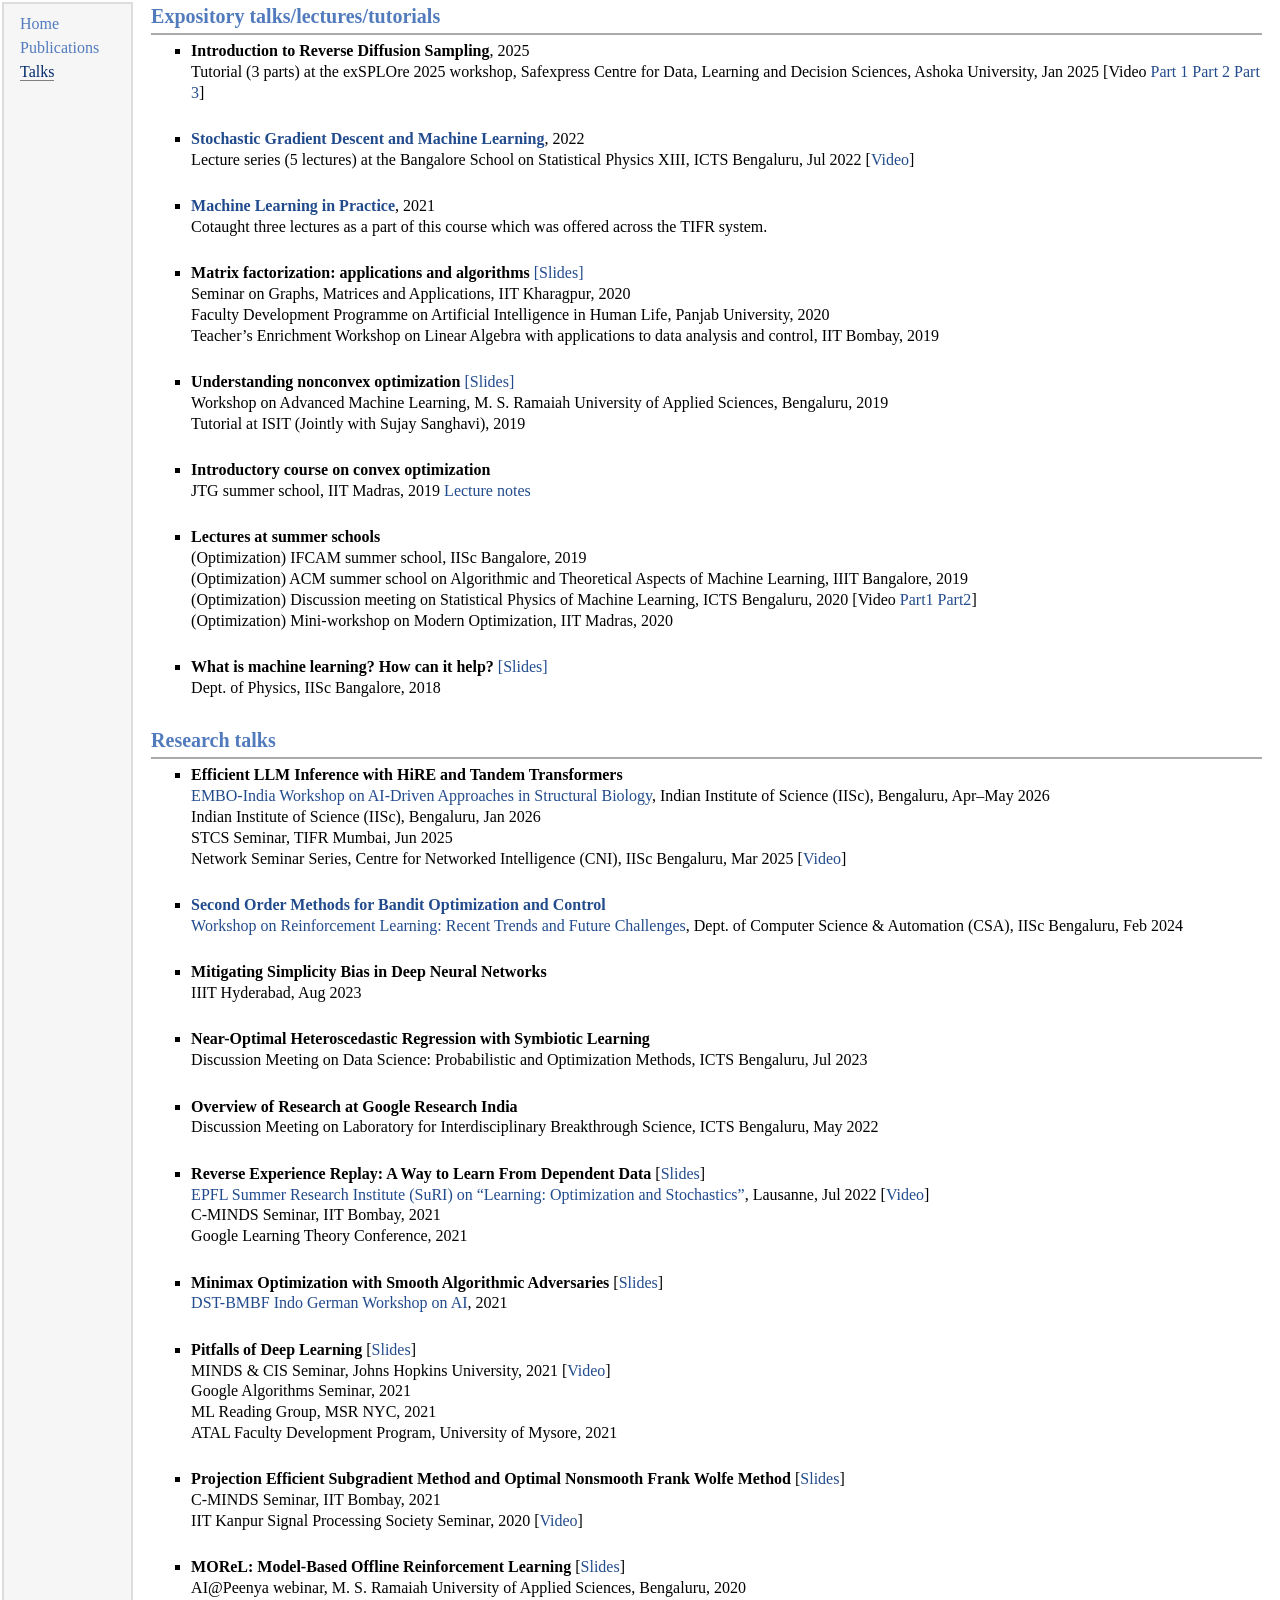
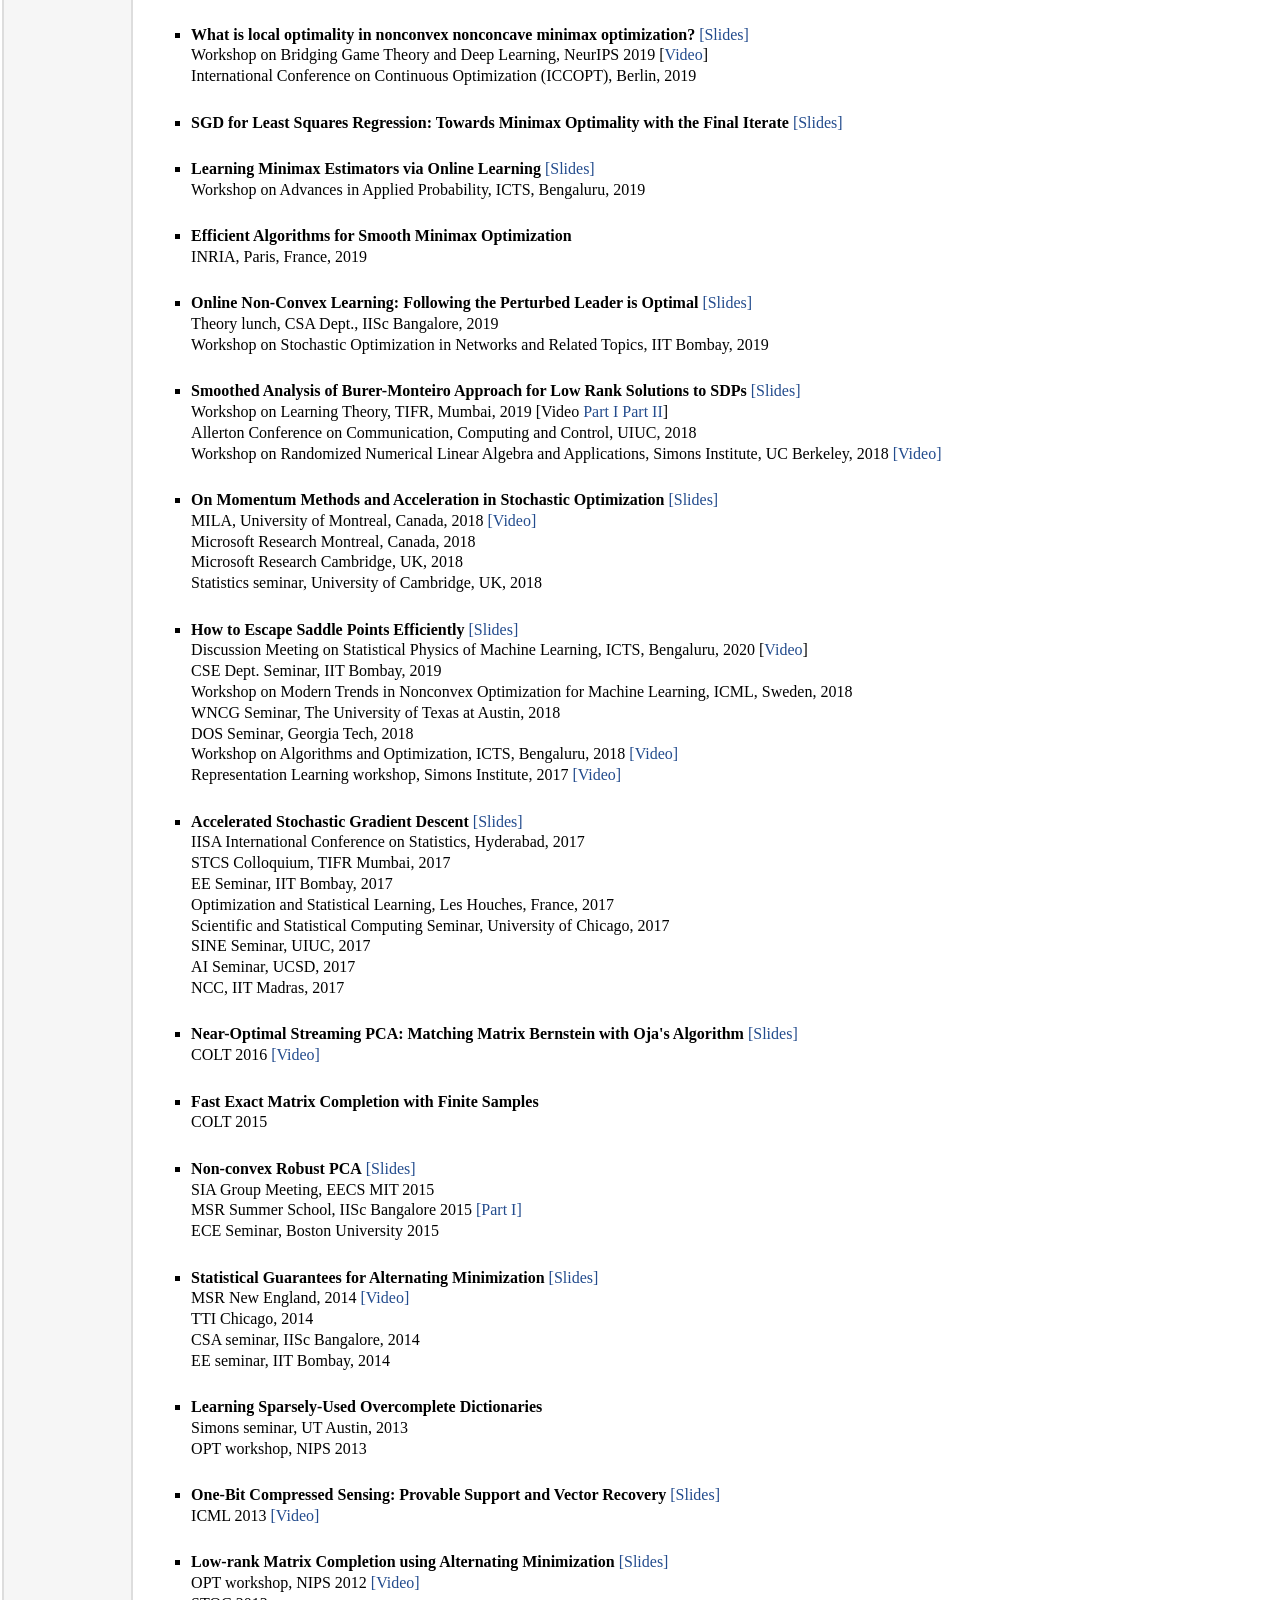
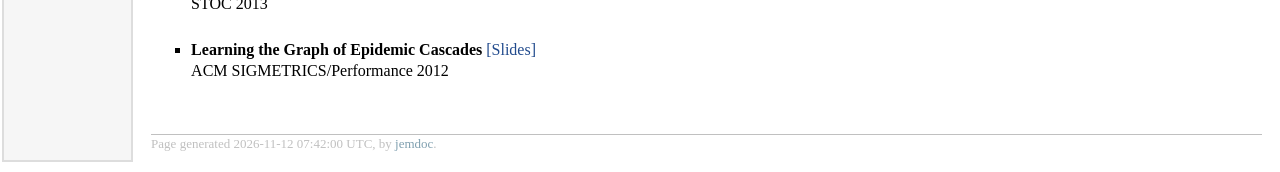
<file: talks.html>
<!DOCTYPE html PUBLIC "-//W3C//DTD XHTML 1.1//EN"
  "http://www.w3.org/TR/xhtml11/DTD/xhtml11.dtd">
<html xmlns="http://www.w3.org/1999/xhtml" xml:lang="en">
<head>
<meta name="generator" content="jemdoc, see http://jemdoc.jaboc.net/" />
<meta http-equiv="Content-Type" content="text/html;charset=utf-8" />
<link rel="stylesheet" href="jemdoc.css" type="text/css" />
<title></title>
</head>
<body>
<table summary="Table for page layout." id="tlayout">
<tr valign="top">
<td id="layout-menu">
<div class="menu-item"><a href="index.html">Home</a></div>
<div class="menu-item"><a href="research.html">Publications</a></div>
<div class="menu-item"><a href="talks.html" class="current">Talks</a></div>
</td>
<td id="layout-content">
<h2>Expository talks/lectures/tutorials</h2>
<ul>
<li><p><b>Introduction to Reverse Diffusion Sampling</b>, 2025 <br />
Tutorial (3 parts) at the exSPLOre 2025 workshop, Safexpress Centre for Data, Learning and Decision Sciences, Ashoka University, Jan 2025 [Video <a href="https://www.youtube.com/watch?v=rHxrB5x2yOU">Part 1</a> <a href="https://www.youtube.com/watch?v=GMxTGjr9oKk">Part 2</a> <a href="https://www.youtube.com/watch?v=3pblreN5zu4">Part 3</a>] <br />
<br /></p>
</li>
<li><p><a href="https://www.icts.res.in/program/bssp2022"><b>Stochastic Gradient Descent and Machine Learning</b></a>, 2022 <br />
Lecture series (5 lectures) at the Bangalore School on Statistical Physics XIII, ICTS Bengaluru, Jul 2022 [<a href="https://www.youtube.com/watch?v=TDTLgSwjJeE">Video</a>] <br />
<br /></p>
</li>
<li><p><a href="https://sites.google.com/view/intro-to-ml-tifr-2021/home"><b>Machine Learning in Practice</b></a>, 2021 <br />
Cotaught three lectures as a part of this course which was offered across the TIFR system. <br />
<br /></p>
</li>
<li><p><b>Matrix factorization: applications and algorithms</b> <a href="publicTalkPDF.pdf">[Slides]</a> <br />
Seminar on Graphs, Matrices and Applications, IIT Kharagpur, 2020 <br />
Faculty Development Programme on Artificial Intelligence in Human Life, Panjab University, 2020 <br />
Teacher’s Enrichment Workshop on Linear Algebra with applications 
to data analysis and control, IIT Bombay, 2019 <br />
<br /></p>
</li>
<li><p><b>Understanding nonconvex optimization</b> <a href="UnderstandingNonconvexOptimization-V5.pdf">[Slides]</a> <br />
Workshop on Advanced Machine Learning, M. S. Ramaiah University of Applied Sciences, Bengaluru, 2019 <br />
Tutorial at ISIT (Jointly with Sujay Sanghavi), 2019 <br />
<br /></p>
</li>
<li><p><b>Introductory course on convex optimization</b> <br />
JTG summer school, IIT Madras, 2019 <a href="jtg2019_notes.pdf">Lecture notes</a> <br />
<br /></p>
</li>
<li><p><b>Lectures at summer schools</b> <br />
(Optimization) IFCAM summer school, IISc Bangalore, 2019 <br />
(Optimization) ACM summer school on Algorithmic and Theoretical Aspects of Machine Learning, IIIT Bangalore, 2019 <br />
(Optimization) Discussion meeting on Statistical Physics of Machine Learning, ICTS Bengaluru, 2020 [Video <a href="https://www.youtube.com/watch?v=C81FvUxKtiU&amp;feature=youtu.be">Part1</a> <a href="https://www.youtube.com/watch?v=F2t1ieqCItQ&amp;feature=youtu.be">Part2</a>]<br />
(Optimization) Mini-workshop on Modern Optimization, IIT Madras, 2020 <br />
<br /></p>
</li>
<li><p><b>What is machine learning? How can it help?</b> <a href="General-ML.pdf">[Slides]</a> <br />
Dept. of Physics, IISc Bangalore, 2018 <br /></p>
</li>
</ul>
<h2>Research talks</h2>
<ul>
<li><p><b>Efficient LLM Inference with HiRE and Tandem Transformers</b> <br />
<a href="https://meetings.embo.org/event/26-ai-structural-bio">EMBO-India Workshop on AI-Driven Approaches in Structural Biology</a>, Indian Institute of Science (IISc), Bengaluru, Apr&ndash;May 2026 <br />
Indian Institute of Science (IISc), Bengaluru, Jan 2026 <br />
STCS Seminar, TIFR Mumbai, Jun 2025 <br />
Network Seminar Series, Centre for Networked Intelligence (CNI), IISc Bengaluru, Mar 2025 [<a href="https://www.youtube.com/watch?v=B_eDUScOG-8">Video</a>] <br />
<br /></p>
</li>
<li><p><a href="https://arxiv.org/abs/2402.08929"><b>Second Order Methods for Bandit Optimization and Control</b></a> <br />
<a href="https://www.csa.iisc.ac.in/workshop-on-reinforcement-learning-recent-trends-and-future-challenges/">Workshop on Reinforcement Learning: Recent Trends and Future Challenges</a>, Dept. of Computer Science &amp; Automation (CSA), IISc Bengaluru, Feb 2024 <br />
<br /></p>
</li>
<li><p><b>Mitigating Simplicity Bias in Deep Neural Networks</b> <br />
IIIT Hyderabad, Aug 2023 <br />
<br /></p>
</li>
<li><p><b>Near-Optimal Heteroscedastic Regression with Symbiotic Learning</b> <br />
Discussion Meeting on Data Science: Probabilistic and Optimization Methods, ICTS Bengaluru, Jul 2023 <br />
<br /></p>
</li>
<li><p><b>Overview of Research at Google Research India</b> <br />
Discussion Meeting on Laboratory for Interdisciplinary Breakthrough Science, ICTS Bengaluru, May 2022 <br />
<br /></p>
</li>
<li><p><b>Reverse Experience Replay: A Way to Learn From Dependent Data</b> [<a href="SGD-RER.pdf">Slides</a>] <br />
<a href="https://suri.epfl.ch/wp-content/oldsite/2022/index.html">EPFL Summer Research Institute (SuRI) on &ldquo;Learning: Optimization and Stochastics&rdquo;</a>, Lausanne, Jul 2022 [<a href="https://www.youtube.com/watch?v=whDv8Kpcuzw">Video</a>] <br />
C-MINDS Seminar, IIT Bombay, 2021 <br />
Google Learning Theory Conference, 2021 <br />
<br /></p>
</li>
<li><p><b>Minimax Optimization with Smooth Algorithmic Adversaries</b> [<a href="Minimax-SmoothAlgAdv.pdf">Slides</a>] <br />
<a href="https://www.igstc.org/AI/Mathematical-Foundations-of-AIML.php">DST-BMBF Indo German Workshop on AI</a>, 2021 <br />
<br /></p>
</li>
<li><p><b>Pitfalls of Deep Learning</b> [<a href="2021-SB-InputGrad_External.pdf">Slides</a>] <br />
MINDS & CIS Seminar, Johns Hopkins University, 2021 [<a href="https://wse.zoom.us/rec/play/1SGmTL3HT_LVw39oRcD5yfmagEEOiQ4ErfkEGRo7aYGC90NSGwbmuLMCJSf2MW04GAUCG2-qYgSicCE1.wn6Ebh0wNiKqdv-C?startTime=1631030355000&amp;_x_zm_rtaid=PP4fIybxTayNnZ6b19hpsA.1632842736978.4df5c32815f94f45bb3f09ff8fad339d&amp;_x_zm_rhtaid=584">Video</a>]<br />
Google Algorithms Seminar, 2021 <br />
ML Reading Group, MSR NYC, 2021 <br />
ATAL Faculty Development Program, University of Mysore, 2021 <br />
<br /></p>
</li>
<li><p><b>Projection Efficient Subgradient Method and Optimal Nonsmooth Frank Wolfe Method</b> [<a href="MOPES.pdf">Slides</a>] <br />
C-MINDS Seminar, IIT Bombay, 2021 <br />
IIT Kanpur Signal Processing Society Seminar, 2020 [<a href="https://www.youtube.com/watch?v=2nm0TveUpkk">Video</a>]<br />
<br /></p>
</li>
<li><p><b>MOReL: Model-Based Offline Reinforcement Learning</b> [<a href="morel.pdf">Slides</a>] <br /> 
AI@Peenya webinar, M. S. Ramaiah University of Applied Sciences, Bengaluru, 2020 <br />
<br /></p>
</li>
<li><p><b>What is local optimality in nonconvex nonconcave minimax optimization?</b> <a href="localOptimality-nonconvex-nonconcave.pdf">[Slides]</a> <br />
Workshop on Bridging Game Theory and Deep Learning, NeurIPS 2019 [<a href="https://slideslive.com/38924039/contributed-talk-what-is-local-optimality-in-nonconvexnonconcave-minimax-optimization?ref=search">Video</a>] <br />
International Conference on Continuous Optimization (ICCOPT), Berlin, 2019 <br />
<br /></p>
</li>
<li><p><b>SGD for Least Squares Regression: Towards Minimax Optimality with the Final Iterate</b> <a href="FinalIterate-StepDecay.pdf">[Slides]</a> <br />
<br /></p>
</li>
<li><p><b>Learning Minimax Estimators via Online Learning</b> <a href="minimaxEstimators.pdf">[Slides]</a> <br />
Workshop on Advances in Applied Probability, ICTS, Bengaluru, 2019 <br />
<br /></p>
</li>
<li><p><b>Efficient Algorithms for Smooth Minimax Optimization</b> <br />
INRIA, Paris, France, 2019 <br />
<br /></p>
</li>
<li><p><b>Online Non-Convex Learning: Following the Perturbed Leader is Optimal</b> <a href="noncvx-onlinelearning_web.pdf">[Slides]</a> <br />
Theory lunch, CSA Dept., IISc Bangalore, 2019 <br />
Workshop on Stochastic Optimization in Networks and Related Topics, IIT Bombay, 2019 <br />
<br /></p>
</li>
<li><p><b>Smoothed Analysis of Burer-Monteiro Approach for Low Rank Solutions to SDPs</b> <a href="sdp_lowrank_web.pdf">[Slides]</a> <br />
Workshop on Learning Theory, TIFR, Mumbai, 2019 [Video <a href="https://www.youtube.com/watch?v=lykhuIX2X6U&amp;list=PLcnHMVaS4BNPkthNagEY0dSj9nGjcyLXm&amp;index=18&amp;t=0s">Part I</a> <a href="https://www.youtube.com/watch?v=W-lhdgoJwt0&amp;t=0s&amp;list=PLcnHMVaS4BNPkthNagEY0dSj9nGjcyLXm&amp;index=19">Part II</a>]<br />
Allerton Conference on Communication, Computing and Control, UIUC, 2018 <br />
Workshop on Randomized Numerical Linear Algebra and Applications, Simons Institute, UC Berkeley, 2018 <a href="https://www.youtube.com/watch?v=i2JJc6uuymg">[Video]</a> <br />
<br /></p>
</li>
<li><p><b>On Momentum Methods and Acceleration in Stochastic Optimization</b> <a href="StochasticMomentumMethods.pdf">[Slides]</a> <br />
MILA, University of Montreal, Canada, 2018 <a href="https://www.youtube.com/watch?v=WfMCjRK7iTY">[Video]</a><br />
Microsoft Research Montreal, Canada, 2018 <br />
Microsoft Research Cambridge, UK, 2018 <br />
Statistics seminar, University of Cambridge, UK, 2018 <br />
<br /></p>
</li>
<li><p><b>How to Escape Saddle Points Efficiently</b> <a href="Escape-Saddle-Points-pdf.pdf">[Slides]</a> <br />
Discussion Meeting on Statistical Physics of Machine Learning, ICTS, Bengaluru, 2020 [<a href="https://www.youtube.com/watch?v=p3zZTthoLIQ&amp;feature=youtu.be">Video</a>]<br />
CSE Dept. Seminar, IIT Bombay, 2019 <br />
Workshop on Modern Trends in Nonconvex Optimization for Machine Learning, ICML, Sweden, 2018 <br />
WNCG Seminar, The University of Texas at Austin, 2018 <br />
DOS Seminar, Georgia Tech, 2018 <br />
Workshop on Algorithms and Optimization, ICTS, Bengaluru, 2018 <a href="https://www.youtube.com/watch?v=XxRgX0YfyGQ">[Video]</a> <br />
Representation Learning workshop, Simons Institute, 2017 <a href="https://simons.berkeley.edu/talks/praneeth-netrapalli-2017-03-29">[Video]</a> <br />
<br /></p>
</li>
<li><p><b>Accelerated Stochastic Gradient Descent</b> <a href="ASGD-long.pdf">[Slides]</a> <br />
IISA International Conference on Statistics, Hyderabad, 2017 <br />
STCS Colloquium, TIFR Mumbai, 2017 <br />
EE Seminar, IIT Bombay, 2017 <br />
Optimization and Statistical Learning, Les Houches, France, 2017 <br />
Scientific and Statistical Computing Seminar, University of Chicago, 2017 <br />
SINE Seminar, UIUC, 2017 <br />
AI Seminar, UCSD, 2017 <br />
NCC, IIT Madras, 2017 <br />
<br /></p>
</li>
<li><p><b>Near-Optimal Streaming PCA: Matching Matrix Bernstein with Oja's Algorithm</b> <a href="Oja-COLT2016.pdf">[Slides]</a> <br />
COLT 2016 <a href="https://www.youtube.com/watch?v=inasgKg5164">[Video]</a> <br />
<br /></p>
</li>
<li><p><b>Fast Exact Matrix Completion with Finite Samples</b> <br />
COLT 2015 <br />
<br /></p>
</li>
<li><p><b>Non-convex Robust PCA</b> <a href="robust_PCA.pdf">[Slides]</a> <br />
SIA Group Meeting, EECS MIT 2015 <br />
MSR Summer School, IISc Bangalore 2015 <a href="PCA_intro.pdf">[Part I]</a> <br />ECE Seminar, Boston University 2015 <br />
<br /></p>
</li>
<li><p><b>Statistical Guarantees for Alternating Minimization</b> <a href="StatGuar_AltMin.pdf">[Slides]</a> <br />
MSR New England, 2014 <a href="http://research.microsoft.com/apps/video/dl.aspx?id=208275&amp;l=i">[Video]</a> <br />
TTI Chicago, 2014 <br />
CSA seminar, IISc Bangalore, 2014 <br />
EE seminar, IIT Bombay, 2014 <br />
<br /></p>
</li>
<li><p><b>Learning Sparsely-Used Overcomplete Dictionaries</b> <br />
Simons seminar, UT Austin, 2013 <br />
OPT workshop, NIPS 2013 <br />
<br /></p>
</li>
<li><p><b>One-Bit Compressed Sensing: Provable Support and Vector Recovery</b> <a href="1bitCS_ICML2013.pdf">[Slides]</a> <br />
ICML 2013 <a href="http://techtalks.tv/talks/one-bit-compressed-sensing-provable-support-and-vector-recovery/58170/">[Video]</a> <br />
<br /></p>
</li>
<li><p><b>Low-rank Matrix Completion using Alternating Minimization</b> <a href="AltMinMC_STOC2013.pdf">[Slides]</a> <br />
OPT workshop, NIPS 2012 <a href="http://videolectures.net/nipsworkshops2012_netrapalli_minimization/">[Video]</a> <br />
STOC 2013 <br />
<br /></p>
</li>
<li><p><b>Learning the Graph of Epidemic Cascades</b> <a href="Cascades_SIGMETRICS2012.pdf">[Slides]</a> <br />
ACM SIGMETRICS/Performance 2012</p>
</li>
</ul>
<div id="footer">
<div id="footer-text">
Page generated 2026-11-12 07:42:00 UTC, by <a href="http://jemdoc.jaboc.net/">jemdoc</a>.
</div>
</div>
</td>
</tr>
</table>
</body>
</html>
</file>
<file: jemdoc.css>
/* Default css file for jemdoc. */

table#tlayout {
    border: none;
    border-collapse: separate;
    background: white;
}

body {
	background: white;
	font-family: Georgia, serif;
	padding-bottom: 8px;
	margin: 0;
}

#layout-menu {
	background: #f6f6f6;
	border: 2px solid #dddddd;
	padding-top: 0.5em;
	padding-left: 8px;
	padding-right: 2.0em;
	font-size: 1.0em;
	width: auto;
	white-space: nowrap;
    text-align: left;
    vertical-align: top;
}

#layout-menu td {
	background: #f4f4f4;
    vertical-align: top;
}

#layout-content {
	padding-top: 0.0em;
	padding-left: 1.0em;
	padding-right: 1.0em;
    border: none;
    background: white;
    text-align: left;
    vertical-align: top;
}

#layout-menu a {
	line-height: 1.5em;
	margin-left: 0.5em;
}

tt {
    background: #ffffdd;
}

pre, tt {
	font-size: 90%;
	font-family: monaco, monospace;
}

a, a > tt {
	color: #224b8d;
	text-decoration: none;
}

a:hover {
	border-bottom: 1px gray dotted;
}

#layout-menu a.current:link, #layout-menu a.current:visited {
	color: #022b6d;
	border-bottom: 1px gray solid;
}
#layout-menu a:link, #layout-menu a:visited, #layout-menu a:hover {
	color: #527bbd;
	text-decoration: none;
}
#layout-menu a:hover {
	text-decoration: none;
}

div.menu-category {
	border-bottom: 1px solid gray;
	margin-top: 0.8em;
	padding-top: 0.2em;
	padding-bottom: 0.1em;
	font-weight: bold;
}

div.menu-item {
	padding-left: 16px;
	text-indent: -16px;
}

div#toptitle {
	padding-bottom: 0.2em;
	margin-bottom: 1.5em;
	border-bottom: 3px double gray;
}

/* Reduce space if we begin the page with a title. */
div#toptitle + h2, div#toptitle + h3 {
	margin-top: -0.7em;
}

div#subtitle {
	margin-top: 0.0em;
	margin-bottom: 0.0em;
	padding-top: 0em;
	padding-bottom: 0.1em;
}

em {
	font-style: italic;
}

strong {
	font-weight: bold;
}


h1, h2, h3 {
	color: #527bbd;
	margin-top: 0.7em;
	margin-bottom: 0.3em;
	padding-bottom: 0.2em;
	line-height: 1.25;
	padding-top: 1em;
	border-bottom: 2px solid #aaaaaa;
}

h1 {
	font-size: 200%;
}

h2 {
	padding-top: 0.8em;
	font-size: 125%;
}

h2 + h3 {
    padding-top: 0.2em;
}

h3 {
	font-size: 110%;
	border-bottom: none;
}

p {
	margin-top: 0.0em;
	margin-bottom: 0.8em;
	padding: 0;
	line-height: 1.3;
}

pre {
	padding: 0;
	margin: 0;
}

div#footer {
	font-size: small;
	border-top: 1px solid #c0c0c0;
	padding-top: 0.1em;
	margin-top: 4.0em;
	color: #c0c0c0;
}

div#footer a {
	color: #80a0b0;
}

div#footer-text {
	float: left;
	padding-bottom: 8px;
}

ul, ol, dl {
	margin-top: 0.2em;
	padding-top: 0;
	margin-bottom: 0.8em;
}

dt {
	margin-top: 0.5em;
	margin-bottom: 0;
}

dl {
	margin-left: 20px;
}

dd {
	color: #222222;
}

dd > *:first-child {
	margin-top: 0;
}

ul {
	list-style-position: outside;
	list-style-type: square;
}

p + ul, p + ol {
	margin-top: -0.5em;
}

li ul, li ol {
	margin-top: -0.3em;
}

ol {
	list-style-position: outside;
	list-style-type: decimal;
}

li p, dd p {
	margin-bottom: 0.3em;
}


ol ol {
	list-style-type: lower-alpha;
}

ol ol ol {
	list-style-type: lower-roman;
}

p + div.codeblock {
	margin-top: -0.6em;
}

div.codeblock, div.infoblock {
	margin-right: 0%;
	margin-top: 1.2em;
	margin-bottom: 1.3em;
}

div.blocktitle {
	font-weight: bold;
	color: #cd7b62;
	margin-top: 1.2em;
	margin-bottom: 0.1em;
}

div.blockcontent {
	border: 1px solid silver;
	padding: 0.3em 0.5em;
}

div.infoblock > div.blockcontent {
	background: #ffffee;
}

div.blockcontent p + ul, div.blockcontent p + ol {
	margin-top: 0.4em;
}

div.infoblock p {
	margin-bottom: 0em;
}

div.infoblock li p, div.infoblock dd p {
	margin-bottom: 0.5em;
}

div.infoblock p + p {
	margin-top: 0.8em;
}

div.codeblock > div.blockcontent {
	background: #f6f6f6;
}

span.pycommand {
	color: #000070;
}

span.statement {
	color: #008800;
}
span.builtin {
	color: #000088;
}
span.special {
	color: #990000;
}
span.operator {
	color: #880000;
}
span.error {
	color: #aa0000;
}
span.comment, span.comment > *, span.string, span.string > * {
	color: #606060;
}

@media print {
	#layout-menu { display: none; }
}

#fwtitle {
	margin: 2px;
}

#fwtitle #toptitle {
	padding-left: 0.5em;
	margin-bottom: 0.5em;
}

#layout-content h1:first-child, #layout-content h2:first-child, #layout-content h3:first-child {
	margin-top: -0.7em;
}

div#toptitle h1, #layout-content div#toptitle h1 {
	margin-bottom: 0.0em;
	padding-bottom: 0.1em;
	padding-top: 0;
	margin-top: 0.5em;
	border-bottom: none;
}

img.eq {
	padding: 0;
	padding-left: 0.1em;
	padding-right: 0.1em;
	margin: 0;
}

img.eqwl {
	padding-left: 2em;
	padding-top: 0.6em;
	padding-bottom: 0.2em;
	margin: 0;
}

table {
    border: 2px solid black;
    border-collapse: collapse;
}

td {
    padding: 2px;
    padding-left: 0.5em;
    padding-right: 0.5em;
    text-align: center;
    border: 1px solid gray;
}

table + table {
    margin-top: 1em;
}

tr.heading {
    font-weight: bold;
    border-bottom: 2px solid black;
}

img {
    border: none;
}

table.imgtable, table.imgtable td {
    border: none;
    text-align: left;
}
</file>
